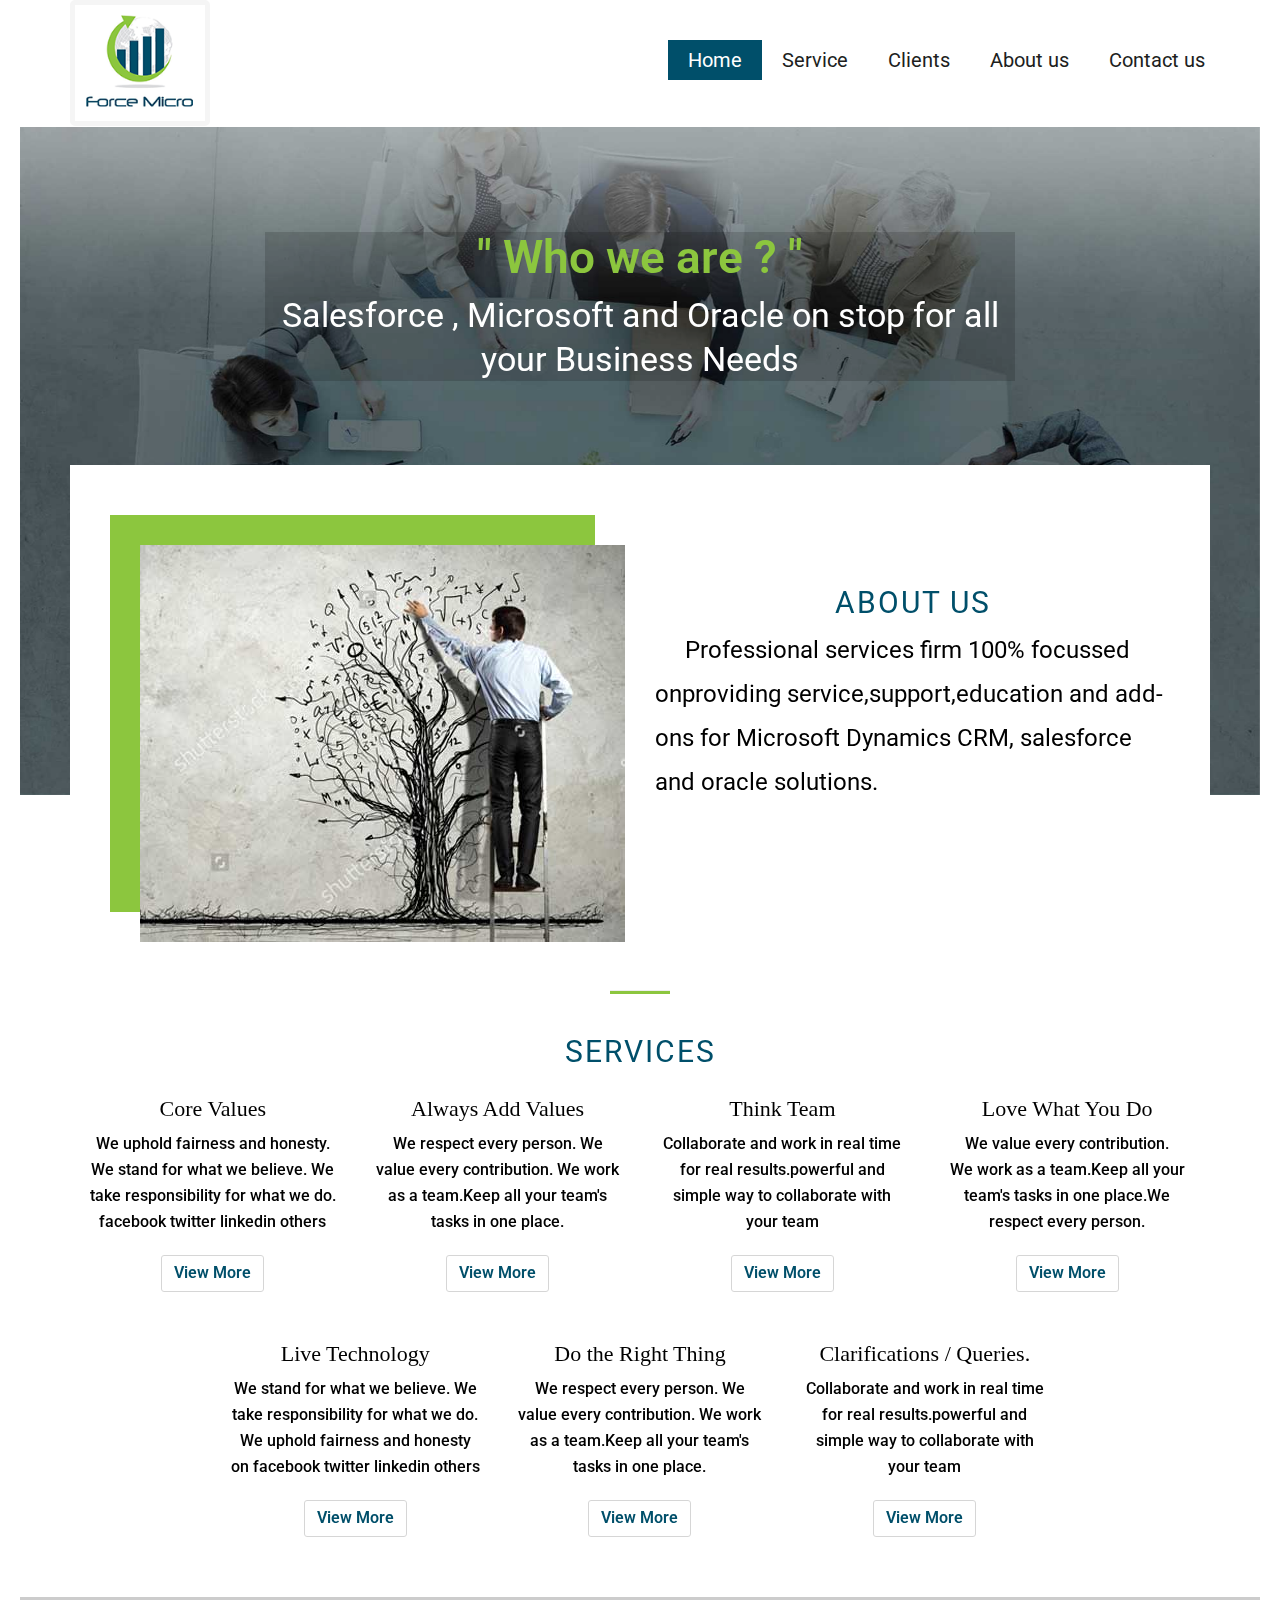
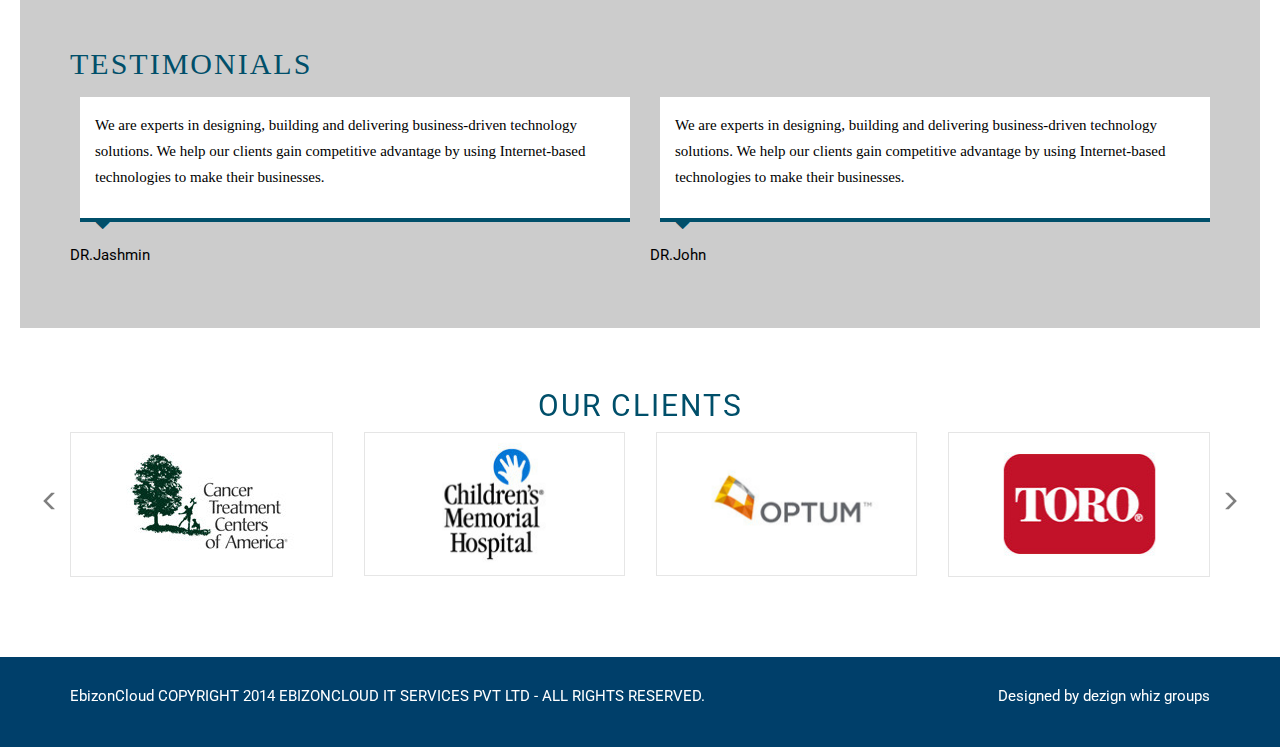
<file: index.html>
<!DOCTYPE html>
<html lang="en">

<head>
    <meta name="viewport" content="width=device-width, initial-scale=1">
<meta http-equiv="Content-Type" content="text/html; charset=utf-8" />
    <title>Force Micro </title>
    <!-- Bootstrap -->
    <link rel="stylesheet" type="text/css" href="css/bootstrap.min.css">
    <link rel="stylesheet" type="text/css" href="css/style.css">
    <!-- HTML5 shim and Respond.js for IE8 support of HTML5 elements and media queries -->
    <!-- WARNING: Respond.js doesn't work if you view the page via file:// -->
    <!--[if lt IE 9]>
      <script src="https://oss.maxcdn.com/html5shiv/3.7.3/html5shiv.min.js"></script>
      <script src="https://oss.maxcdn.com/respond/1.4.2/respond.min.js"></script>
    <![endif]-->
    <script src="js/jquery-3.1.0.min.js"></script>
    <script src="js/bootstrap.min.js"></script>
     <script>
  window.console = window.console || function(t) {};
</script>

    
    
    <script>
  if (document.location.search.match(/type=embed/gi)) {
    window.parent.postMessage("resize", "*");
  }
</script>
    <script>
        $(function(){

	$('#slide-submenu').on('click',function() {			        
        $(this).closest('.list-group').fadeOut('slide',function(){
        	$('.mini-submenu').fadeIn();	
        });
        
      });

	$('.mini-submenu').on('click',function(){		
        $(this).next('.list-group').toggle('slide');
        $('.mini-submenu').hide();
	})
})
    </script>
</head>
    

<body>
    <header class="header">
        <div class="col-sm-4 col-md-3 sidebar">
    
    
    
    
    
    <div class="mini-submenu" style="display: block;">
        <span class="icon-bar"></span>
        <span class="icon-bar"></span>
        <span class="icon-bar"></span>
    </div>
    <div class="list-group" style="display: none;">
        <span href="#" class="list-group-item active">
            Submenu
            <span class="pull-right" id="slide-submenu">
                <i class="fa fa-times"></i>
            </span>
        </span>
        <a href="#" class="list-group-item">
            <i class="fa fa-comment-o"></i> Lorem ipsum
        </a>
        <a href="#" class="list-group-item">
            <i class="fa fa-search"></i> Lorem ipsum
        </a>
        <a href="#" class="list-group-item">
            <i class="fa fa-user"></i> Lorem ipsum
        </a>
        <a href="#" class="list-group-item">
            <i class="fa fa-folder-open-o"></i> Lorem ipsum <span class="badge">14</span>
        </a>
        <a href="#" class="list-group-item">
            <i class="fa fa-bar-chart-o"></i> Lorem ipsumr <span class="badge">14</span>
        </a>
        <a href="#" class="list-group-item">
            <i class="fa fa-envelope"></i> Lorem ipsum
        </a>
    </div>        
</div>    
 
        <div class="container">
          <nav class="navbar navbar-default navbar-fixed-top navbar-shrink">
                 <div class="container">
        <!-- Brand and toggle get grouped for better mobile display -->
            <div class="navbar-header page-scroll">
                <button type="button" class="navbar-toggle" data-toggle="collapse" data-target="#bs-example-navbar-collapse-1">
                    <span class="sr-only">Toggle navigation</span>
                    <span class="icon-bar"></span>
                    <span class="icon-bar"></span>
                    <span class="icon-bar"></span>
                </button>
               <div class="logo"><img src="images/headerlogo_02.png" alt="logo" class="img-responsive"></div>
            </div>

            <!-- Collect the nav links, forms, and other content for toggling -->
            <div class="navbar-collapse collapse in" id="bs-example-navbar-collapse-1">
                <ul class="nav navbar-nav navbar-right headermenu">
                      <li class="hidden active">
                        <a href="#page-top"></a>
                    </li>
                      <li class="active"><a href="index.html">Home</a></li>
                                <li><a href="service.html">Service</a></li>
                                <li><a href="clients.html">Clients</a></li>
                                <li><a href="about-us.html">About us</a></li>
                                <li ><a href="contact-us.html">Contact us</a></li>
                </ul>
            </div>
            <!-- /.navbar-collapse -->
                          </div>
    </nav>
   </div>
        </header>
    <div class="sliderWrapper">
        <div class="bannerCaptionFull">
            <div class="bannerCaption">
                <h1>&quot; Who we are &#63; &quot;</h1>
                <p>Salesforce , Microsoft and Oracle on stop for all your Business Needs</p>
            </div>
        </div>
        <div id="home-slider" class="carousel slide" data-ride="carousel">
            <div class="carousel-inner" role="listbox">
                <div class="item active"> <img src="images/s1.jpg" alt="home-slider" class="img-responsive"> </div>
                <div class="item"> <img src="images/s2.jpg" alt="home-slider" class="img-responsive"> </div>
                <div class="item"> <img src="images/s3.jpg" alt="home-slider" class="img-responsive"> </div>
                <div class="item"> <img src="images/s4.jpg" alt="home-slider" class="img-responsive"> </div>
            </div>
        </div>
    </div>
    <div class="aboutWrapper">
        <div class="container">
            <div class="marTopMinus">
                <div class="row">
                    <div class="col-sm-6">
                        <div class="image"> <img src="images/about-content.jpg" class="img-responsive" alt=""> </div>
                    </div>
                    <div class="col-sm-6 about">
                        <h2><a href="about-us.html">ABOUT US</a></h2>
                        <p>&nbsp;&nbsp;&nbsp;&nbsp;&nbsp;Professional services firm 100% focussed onproviding service,support,education and add-ons for Microsoft Dynamics CRM, salesforce and oracle solutions.</p>
                    </div>
                </div>
            </div>
        </div>
    </div>
    <hr class="middleHr"> </body>
<div class="banner-servicecontent">
    <div class="container">
        <h2 class="text-center"><a href="service.html">SERVICES</a></h2>
        <div class="row">
            <div class="col-sm-3 text-center">
                <h3>Core Values</h3>
                              <p>We uphold fairness and honesty.
We stand for what we believe.
We take responsibility for what we do.
  facebook  twitter  linkedin  others</p>
                <button type="button" class="btn btn-default">View More</button>
            </div>
            <div class="col-sm-3 text-center">
                <h3>Always Add Values</h3>
                                <p>We respect every person.
We value every contribution.
We work as a team.Keep all your team's tasks in one place.</p>
                <button type="button" class="btn btn-default">View More</button>
            </div>
            <div class="col-sm-3 text-center">
                <h3>Think Team </h3>
                 <p> Collaborate and work in real time for real results.powerful and simple way to collaborate with your team</p>
                <button type="button" class="btn btn-default">View More</button>
            </div>
            <div class="col-sm-3 text-center">
                <h3>Love What You Do</h3>
                <p>We value every contribution.<br>
We work as a team.Keep all your team's tasks in one place.We respect every person.</p>
                <button type="button" class="btn btn-default">View More</button>
            </div>
            <div class="col-sm-3 text-center">
                <h3>Live Technology</h3>
                <p>We stand for what we believe.
We take responsibility for what we do.
  We uphold fairness and honesty on facebook  twitter  linkedin  others</p>
                <button type="button" class="btn btn-default">View More</button>
            </div>
            <div class="col-sm-3 text-center">
                <h3>Do the Right Thing</h3>
                       <p>We respect every person.
We value every contribution.
We work as a team.Keep all your team's tasks in one place.</p>
                <button type="button" class="btn btn-default">View More</button>
            </div>
            <div class="col-sm-3 text-center">
                <h3>Clarifications / Queries.</h3>
                  <p>Collaborate and work in real time for real results.powerful and simple way to collaborate with your team</p>
                <button type="button" class="btn btn-default">View More</button>
            </div>
        </div>
    </div>
</div>
<div class="bannartwo">
    <div class="bgGrey">
        <div class="container">
            <h2 class="service1">TESTIMONIALS</h2>
            <div class="pull-left">
                <div class="testiee1">We are experts in designing, building and delivering business-driven technology solutions. We help our clients gain competitive advantage by using Internet-based technologies to make their businesses.</div> DR.Jashmin</div>
            <div class="pull-right">
                <div class="testiee1">We are experts in designing, building and delivering business-driven technology solutions. We help our clients gain competitive advantage by using Internet-based technologies to make their businesses.</div> DR.John</div>
        </div>
    </div>
</div>
<div class="ourclient">
    <div class="container">
        <h2><a href="clients.html">OUR CLIENTS</a></h2>
        <div id="myCarousel" class="carousel slide">
            <!-- Carousel items -->
            <div class="carousel-inner">
                <div class="item active">
                    <div class="row">
                        <div class="col-sm-3"><img src="images/log1_20.png" class="img-responsive"></div>
                        <div class="col-sm-3"><img src="images/log6_23.png" class="img-responsive"></div>
                        <div class="col-sm-3"><img src="images/log5_20.png" class="img-responsive"></div>
                        <div class="col-sm-3"><img src="images/log4_20.png" class="img-responsive"></div>
                    </div>
                    <!--/row-->
                </div>
                <!--/item-->
                <div class="item">
                    <div class="row">
                        <div class="col-sm-3"><img src="images/log1_20.png" class="img-responsive"></div>
                        <div class="col-sm-3"><img src="images/log6_23.png" class="img-responsive"></div>
                        <div class="col-sm-3"><img src="images/log5_20.png" class="img-responsive"></div>
                        <div class="col-sm-3"><img src="images/log4_20.png" class="img-responsive"></div>
                    </div>
                    <!--/row-->
                </div>
            </div>
            <!--/carousel-inner--><a class="left carousel-control" href="#myCarousel" data-slide="prev"><span class="glyphicon glyphicon-menu-left" aria-hidden="true"></span></a> <a class="right carousel-control" href="#myCarousel" data-slide="next"><span class="glyphicon glyphicon-menu-right" aria-hidden="true"></span></a> </div>
    </div>
</div>
<footer>
    <div class="container">
        <div class="pull-left">
            <p class="copyright">EbizonCloud COPYRIGHT 2014 EBIZONCLOUD IT SERVICES PVT LTD - ALL RIGHTS RESERVED.</p>
        </div>
        <div class="pull-right">
            <p class="tagline">Designed by dezign whiz groups</p>
        </div>
    </div>
</footer>

</html>
</file>
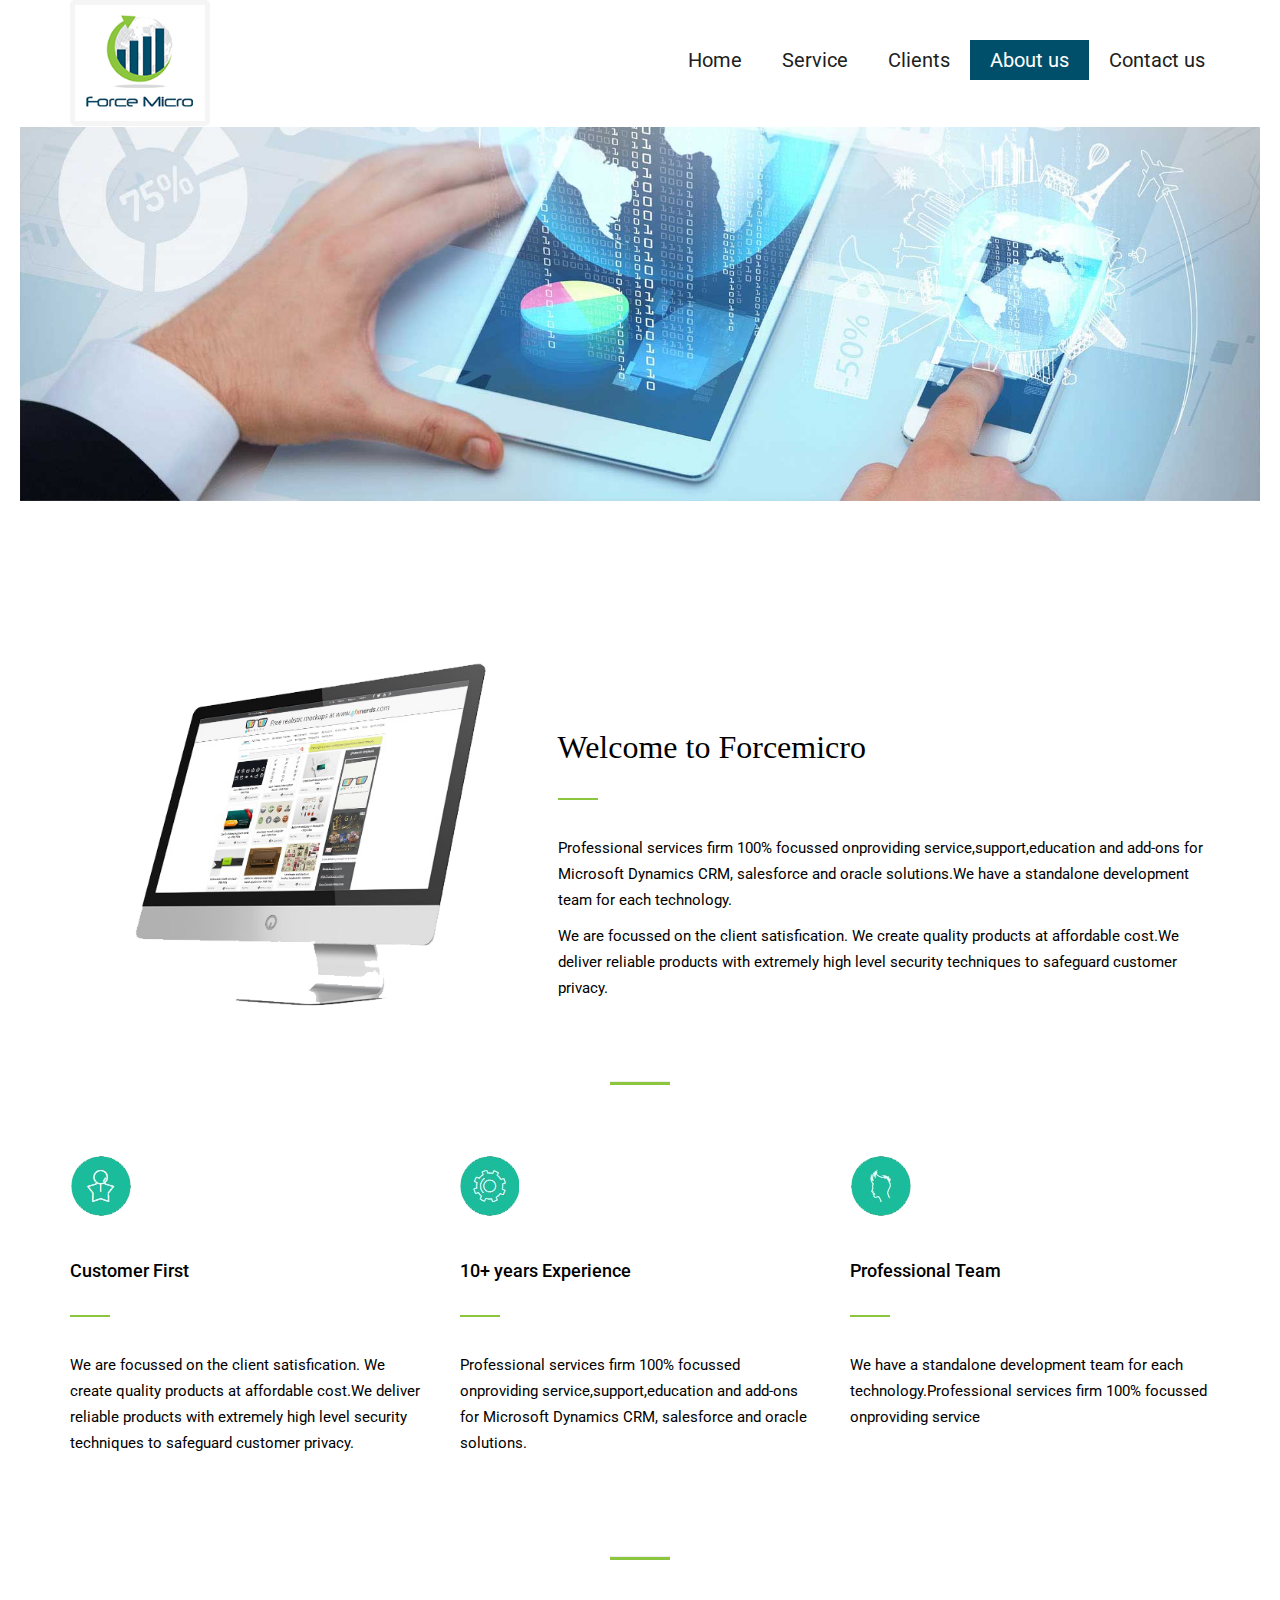
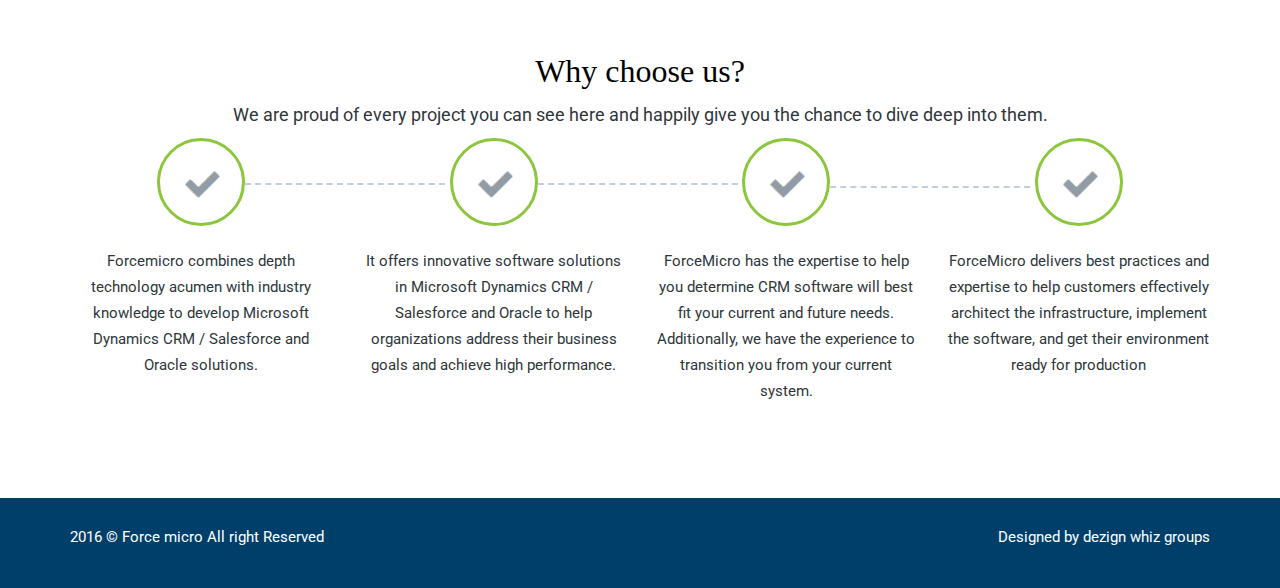
<file: about-us.html>
<!DOCTYPE html>
<html lang="en">

<head>
    <meta charset="utf-8">
    <meta http-equiv="X-UA-Compatible" content="IE=edge">
    <meta name="viewport" content="width=device-width, initial-scale=1">
    <title>Force Micro</title>
    <!-- Bootstrap -->
    <link rel="stylesheet" type="text/css" href="css/bootstrap.min.css">
    <link rel="stylesheet" type="text/css" href="css/style.css">
    <!-- HTML5 shim and Respond.js for IE8 support of HTML5 elements and media queries -->
    <!-- WARNING: Respond.js doesn't work if you view the page via file:// -->
    <!--[if lt IE 9]>
      <script src="https://oss.maxcdn.com/html5shiv/3.7.3/html5shiv.min.js"></script>
      <script src="https://oss.maxcdn.com/respond/1.4.2/respond.min.js"></script>
    <![endif]-->
    <script src="js/jquery-3.1.0.min.js"></script>
    <script src="js/bootstrap.min.js"></script>
</head>

<body>
      <header class="header">
        
        <div class="container">
          <nav class="navbar navbar-default navbar-fixed-top navbar-shrink">
                 <div class="container">
        <!-- Brand and toggle get grouped for better mobile display -->
            <div class="navbar-header page-scroll">
                <button type="button" class="navbar-toggle" data-toggle="collapse" data-target="#bs-example-navbar-collapse-1">
                    <span class="sr-only">Toggle navigation</span>
                    <span class="icon-bar"></span>
                    <span class="icon-bar"></span>
                    <span class="icon-bar"></span>
                </button>
               <div class="logo"><img src="images/headerlogo_02.png" alt="logo" class="img-responsive"></div>
            </div>

            <!-- Collect the nav links, forms, and other content for toggling -->
            <div class="navbar-collapse collapse in" id="bs-example-navbar-collapse-1">
                <ul class="nav navbar-nav navbar-right headermenu">
                      <li class="hidden active">
                        <a href="#page-top"></a>
                    </li>
                      <li><a href="index.html">Home</a></li>
                                <li><a href="service.html">Service</a></li>
                                <li><a href="clients.html">Clients</a></li>
                                <li class="active"><a href="about-us.html">About us</a></li>
                                <li><a href="contact-us.html">Contact us</a></li>
                </ul>
            </div>
            <!-- /.navbar-collapse -->
                          </div>
    </nav>
   </div>
        </header>
    <div class="sliderWrapper innerPage"> <img src="images/about-us.jpg" class="img-responsive" alt=""> </div>
    <section id="about-us" class="no-bottom-padding">
        <div class="container">
            <div class="row">
                <div class="col-md-5 text-center"> <img class="img-responsive" src="images/microforce-desktop.png" alt=""> </div>
                <div class="col-md-7">
                    <h3 class="bottom-line">Welcome to Forcemicro</h3>
                  <p>Professional services firm 100% focussed onproviding service,support,education and add-ons for Microsoft Dynamics CRM, salesforce and oracle solutions.We have a standalone development team for each technology.</p>
                    <p>We are focussed on the client satisfication. We create quality products at affordable cost.We deliver reliable products with extremely high level security techniques to safeguard customer privacy.</p>
                </div>
            </div>
            <hr class="hr-lg">
            <div class="row">
                <div class="col-md-4 bottom-margin">
                    <div class="feature-box hv-wrapper">
                        <div class="feature-inner-wrapper">
                            <div class="icon-wrapper">
                                <a href=""><img class="img-responsive" src="images/icons/microforce-icon1.png"></a>
                            </div>
                            <div class="feature-title bottom-line">
                                <h5>Customer First</h5> </div>
                        </div>
                      <p class="feature-description">We are focussed on the client satisfication. We create quality products at affordable cost.We deliver reliable products with extremely high level security techniques to safeguard customer privacy. </p>
                    </div>
                </div>
                <div class="col-md-4 bottom-margin">
                    <div class="feature-box hv-wrapper">
                        <div class="feature-inner-wrapper">
                            <div class="icon-wrapper">
                                <a href=""><img class="img-responsive" src="images/icons/microforce-icon2.png"></a>
                            </div>
                            <div class="feature-title bottom-line">
                                <h5>10+ years Experience</h5> </div>
                        </div>
                      <p class="feature-description">Professional services firm 100% focussed onproviding service,support,education and add-ons for Microsoft Dynamics CRM, salesforce and oracle solutions. </p>
                    </div>
                </div>
                <div class="col-md-4 bottom-margin">
                    <div class="feature-box hv-wrapper">
                        <div class="feature-inner-wrapper">
                            <div class="icon-wrapper">
                                <a href=""><img class="img-responsive" src="images/icons/microforce-icon3.png"></a>
                            </div>
                            <div class="feature-title bottom-line">
                                <h5>Professional Team</h5> </div>
                        </div>
                        <p class="feature-description">We have a standalone development team for each technology.Professional services firm 100% focussed onproviding service </p>
                    </div>
                </div>
            </div>
            <hr class="hr-lg"> </div>
    </section>
    <section class="choose-us">
        <div class="container">
            <h3>Why choose us?</h3>
    <p class="sub-heading">We are proud of every project you can see here and happily give you the chance to dive deep into them.</p>
            <div class="row">
                <div class="col-md-3 col-xs-12">
                    <div class="circle"> <img class="tick-icon img-responsive" src="images/icons/microforce-tickicon.png"> </div>
                                   <p>  Forcemicro combines depth technology acumen with industry knowledge to develop Microsoft Dynamics CRM  / Salesforce and Oracle solutions.

</p>
                    <div class="line"></div>
                </div>
                <div class="col-md-3 col-xs-12">
                    <div class="circle"> <img class="tick-icon img-responsive" src="images/icons/microforce-tickicon.png"> </div>
               <p>It offers innovative software solutions in Microsoft Dynamics CRM  / Salesforce and Oracle to help
organizations address their business goals and achieve high performance.</p>
                    <div class="line1"></div>
                </div>
                <div class="col-md-3 col-xs-12">
                    <div class="circle"> <img class="tick-icon img-responsive" src="images/icons/microforce-tickicon.png"> </div>
                  <p> ForceMicro has the expertise to help you determine CRM software will best fit your current and future needs. Additionally, we have the experience to transition you from your current system.</p>
                    <div class="line2"></div>
                </div>
                <div class="col-md-3 col-xs-12">
                    <div class="circle"><img class="tick-icon img-responsive" src="images/icons/microforce-tickicon.png"> </div>
                    <p>ForceMicro delivers best practices and expertise to help customers effectively architect the infrastructure, implement the software, and get their environment ready for production</p>
                </div>
            </div></div>
    </section>
    <footer>
        <div class="container">
            <div class="pull-left">
                <p class="copyright">2016 &copy; Force micro All right Reserved</p>
            </div>
            <div class="pull-right">
                <p class="tagline">Designed by dezign whiz groups</p>
            </div>
        </div>
    </footer>
    <script>
        $(function() {
    $('a.page-scroll').bind('click', function(event) {
        var $anchor = $(this);
        $('html, body').stop().animate({
            scrollTop: $($anchor.attr('href')).offset().top
        }, 1500, 'easeInOutExpo');
        event.preventDefault();
    });
});

// Highlight the top nav as scrolling occurs
$('body').scrollspy({
    target: '.navbar-fixed-top'
})

// Closes the Responsive Menu on Menu Item Click
$('.navbar-collapse ul li a').click(function() {
     $(".navbar-collapse").collapse('hide');
});
    </script>
</body>

</html>
</file>
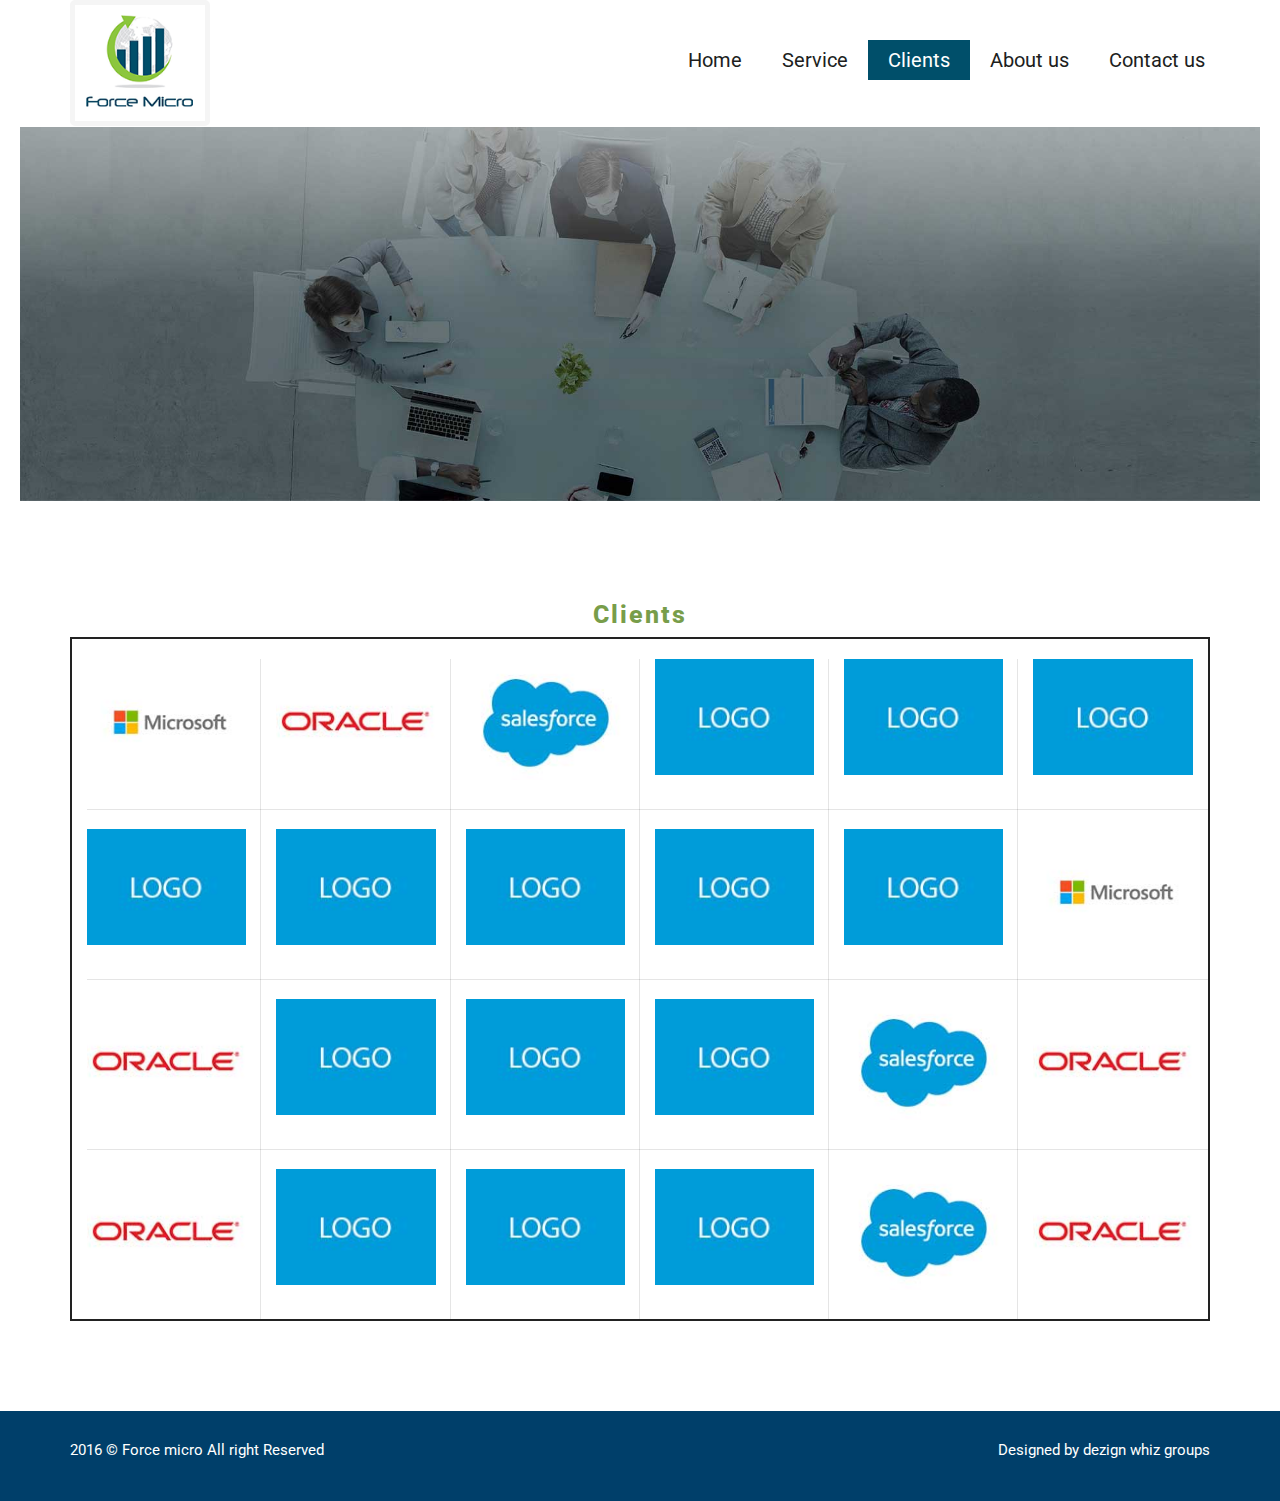
<file: clients.html>
<!DOCTYPE html>
<html lang="en">

<head>
    <meta charset="utf-8">
    <meta http-equiv="X-UA-Compatible" content="IE=edge">
    <meta name="viewport" content="width=device-width, initial-scale=1">
    <title>Force Micro</title>
    <!-- Bootstrap -->
    <link rel="stylesheet" type="text/css" href="css/bootstrap.min.css">
    <link rel="stylesheet" type="text/css" href="css/style.css">
    <!-- HTML5 shim and Respond.js for IE8 support of HTML5 elements and media queries -->
    <!-- WARNING: Respond.js doesn't work if you view the page via file:// -->
    <!--[if lt IE 9]>
      <script src="https://oss.maxcdn.com/html5shiv/3.7.3/html5shiv.min.js"></script>
      <script src="https://oss.maxcdn.com/respond/1.4.2/respond.min.js"></script>
    <![endif]-->
    <script src="js/jquery-3.1.0.min.js"></script>
    <script src="js/bootstrap.min.js"></script>
</head>

<body>
   <header class="header">
        
        <div class="container">
          <nav class="navbar navbar-default navbar-fixed-top navbar-shrink">
                 <div class="container">
        <!-- Brand and toggle get grouped for better mobile display -->
            <div class="navbar-header page-scroll">
                <button type="button" class="navbar-toggle" data-toggle="collapse" data-target="#bs-example-navbar-collapse-1">
                    <span class="sr-only">Toggle navigation</span>
                    <span class="icon-bar"></span>
                    <span class="icon-bar"></span>
                    <span class="icon-bar"></span>
                </button>
               <div class="logo"><img src="images/headerlogo_02.png" alt="logo" class="img-responsive"></div>
            </div>

            <!-- Collect the nav links, forms, and other content for toggling -->
            <div class="navbar-collapse collapse in" id="bs-example-navbar-collapse-1">
                <ul class="nav navbar-nav navbar-right headermenu">
                      <li class="hidden active">
                        <a href="#page-top"></a>
                    </li>
                      <li><a href="index.html">Home</a></li>
                                <li><a href="service.html">Service</a></li>
                                <li class="active"><a href="clients.html">Clients</a></li>
                                <li><a href="about-us.html">About us</a></li>
                                <li><a href="contact-us.html">Contact us</a></li>
                </ul>
            </div>
            <!-- /.navbar-collapse -->
                          </div>
    </nav>
   </div>
        </header>
    <div class="sliderWrapper innerPage"> <img src="images/clients.jpg" class="img-responsive" alt=""> </div>
    <section>
        <div class="container">
            <div class="row">
                <div class="col-md-12">
                    <div class="section-title-wrapper clearfix">
                        <h2>Clients</h2></div>
                    <ul class="client-grid client-grid-6">
                        <li><img src="images/client/microsoft.jpg" class="img-responsive" width="200" height="150"></li>
                        <li><img src="images/client/oracle.jpg" class="img-responsive" width="200" height="150"></li>
                        <li><img src="images/client/salesForce.jpg" class="img-responsive" width="200" height="150"></li>
                        <li><img src="images/client/logo.jpg" class="img-responsive" width="200" height="150"></li>
                        <li><img src="images/client/logo.jpg" class="img-responsive" width="200" height="150"></li>
                        <li><img src="images/client/logo.jpg" class="img-responsive" width="200" height="150"></li>
                        <li><img src="images/client/logo.jpg" class="img-responsive" width="200" height="150"></li>
                        <li><img src="images/client/logo.jpg" class="img-responsive" width="200" height="150"></li>
                        <li><img src="images/client/logo.jpg" class="img-responsive" width="200" height="150"></li>
                        <li><img src="images/client/logo.jpg" class="img-responsive" width="200" height="150"></li>
                        <li><img src="images/client/logo.jpg" class="img-responsive" width="200" height="150"></li>
                        <li><img src="images/client/microsoft.jpg" class="img-responsive" width="200" height="150"></li>
                        <li><img src="images/client/oracle.jpg" class="img-responsive" width="200" height="150"></li>
                        <li><img src="images/client/logo.jpg" class="img-responsive" width="200" height="150"></li>
                        <li><img src="images/client/logo.jpg" class="img-responsive" width="200" height="150"></li>
                        <li><img src="images/client/logo.jpg" class="img-responsive" width="200" height="150"></li>
                        <li><img src="images/client/salesForce.jpg" class="img-responsive" width="200" height="150"></li>
                        <li><img src="images/client/oracle.jpg" class="img-responsive" width="200" height="150"></li>
                        <li><img src="images/client/oracle.jpg" class="img-responsive" width="200" height="150"></li>
                        <li><img src="images/client/logo.jpg" class="img-responsive" width="200" height="150"></li>
                        <li><img src="images/client/logo.jpg" class="img-responsive" width="200" height="150"></li>
                        <li><img src="images/client/logo.jpg" class="img-responsive" width="200" height="150"></li>
                        <li><img src="images/client/salesForce.jpg" class="img-responsive" width="200" height="150"></li>
                        <li><img src="images/client/oracle.jpg" class="img-responsive" width="200" height="150"></li>
                    </ul>
                </div>
            </div>
        </div>
    </section>

    <footer>
        <div class="container">
            <div class="pull-left">
                <p class="copyright">2016 &copy; Force micro All right Reserved</p>
            </div>
            <div class="pull-right">
                <p class="tagline">Designed by dezign whiz groups</p>
            </div>
        </div>
    </footer>
    
</body>

</html>
</file>
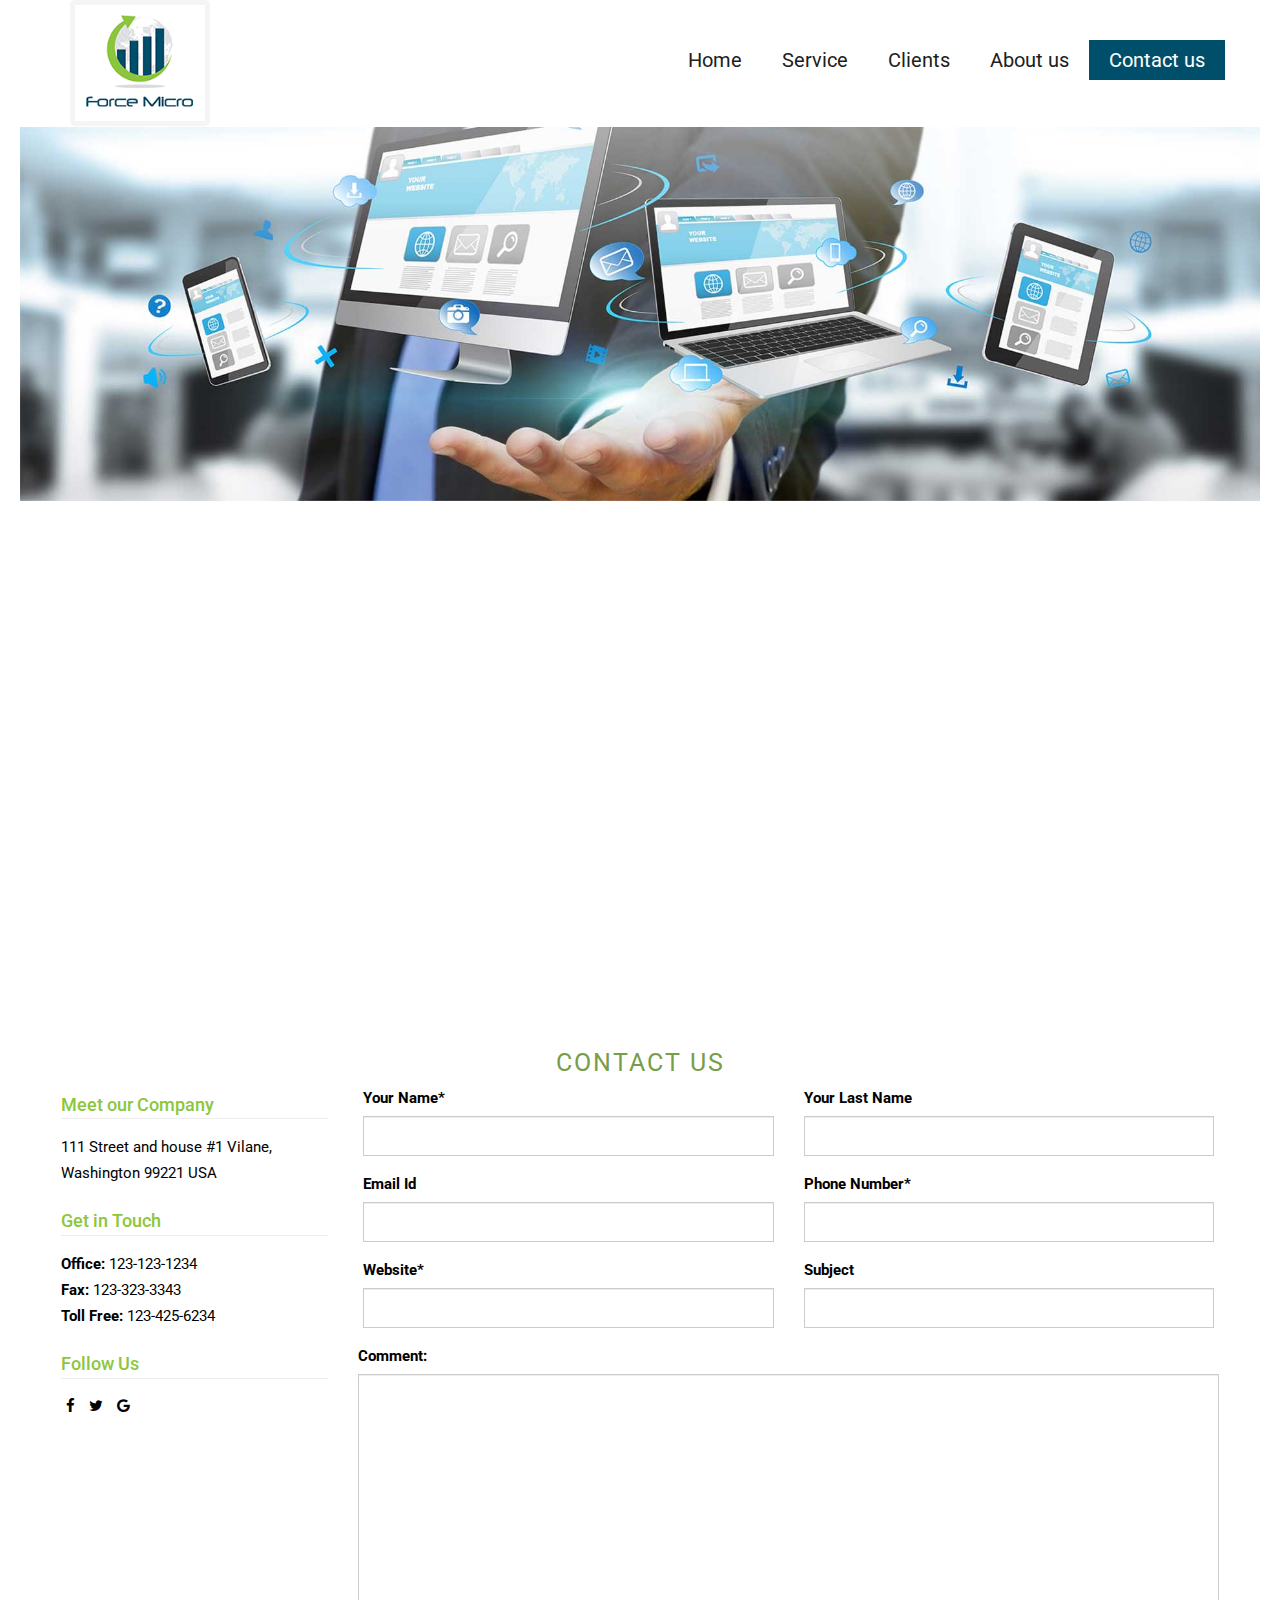
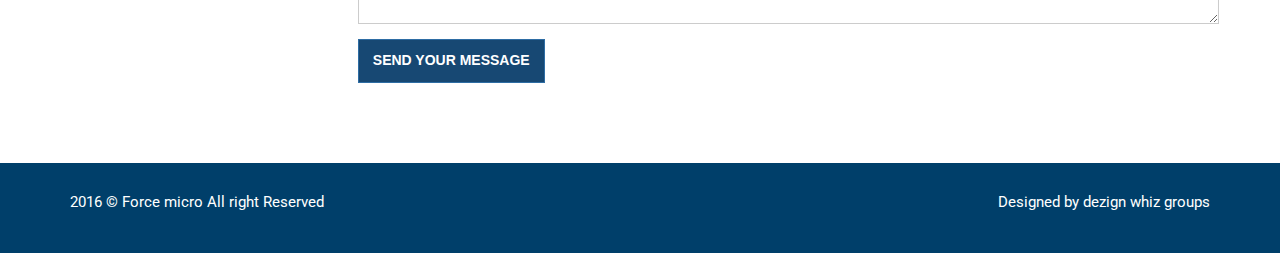
<file: contact-us.html>
<!DOCTYPE html>
<html lang="en">

<head>
    <meta charset="utf-8">
    <meta http-equiv="X-UA-Compatible" content="IE=edge">
    <meta name="viewport" content="width=device-width, initial-scale=1">
    <title>Force Micro </title>
    <!-- Bootstrap -->
    <link rel="stylesheet" type="text/css" href="css/bootstrap.min.css">
       <link rel="stylesheet" href="http://cdnjs.cloudflare.com/ajax/libs/font-awesome/4.6.3/css/font-awesome.min.css">
    <link rel="stylesheet" type="text/css" href="css/style.css">
    <!-- HTML5 shim and Respond.js for IE8 support of HTML5 elements and media queries -->
    <!-- WARNING: Respond.js doesn't work if you view the page via file:// -->
    <!--[if lt IE 9]>
      <script src="https://oss.maxcdn.com/html5shiv/3.7.3/html5shiv.min.js"></script>
      <script src="https://oss.maxcdn.com/respond/1.4.2/respond.min.js"></script>
    <![endif]-->
    <script src="js/jquery-3.1.0.min.js"></script>
    <script src="js/bootstrap.min.js"></script>
</head>

<body>
     <header class="header">
        
        <div class="container">
          <nav class="navbar navbar-default navbar-fixed-top navbar-shrink">
                 <div class="container">
        <!-- Brand and toggle get grouped for better mobile display -->
            <div class="navbar-header page-scroll">
                <button type="button" class="navbar-toggle" data-toggle="collapse" data-target="#bs-example-navbar-collapse-1">
                    <span class="sr-only">Toggle navigation</span>
                    <span class="icon-bar"></span>
                    <span class="icon-bar"></span>
                    <span class="icon-bar"></span>
                </button>
               <div class="logo"><img src="images/headerlogo_02.png" alt="logo" class="img-responsive"></div>
            </div>

            <!-- Collect the nav links, forms, and other content for toggling -->
            <div class="navbar-collapse collapse in" id="bs-example-navbar-collapse-1">
                <ul class="nav navbar-nav navbar-right headermenu">
                      <li class="hidden active">
                        <a href="#page-top"></a>
                    </li>
                      <li><a href="index.html">Home</a></li>
                                <li><a href="service.html">Service</a></li>
                                <li><a href="clients.html">Clients</a></li>
                                <li><a href="about-us.html">About us</a></li>
                                <li class="active"><a href="contact-us.html">Contact us</a></li>
                </ul>
            </div>
            <!-- /.navbar-collapse -->
                          </div>
    </nav>
   </div>
        </header>
    <div class="sliderWrapper innerPage"> <img src="images/contact-us.jpg" class="img-responsive" alt=""> </div>
    <div class="contactus">
        <div class="container">
            <div class="contentsection module">
                <div class="row">
                    <div class="map-wrapper module">
                        <iframe src="https://www.google.com/maps/embed?pb=!1m18!1m12!1m3!1d3916.249884023328!2d76.96844511435293!3d11.019868992156606!2m3!1f0!2f0!3f0!3m2!1i1024!2i768!4f13.1!3m3!1m2!1s0x3ba8585666902281%3A0xf73516a59e7ae614!2sAim+Window+Soft+Solutions!5e0!3m2!1sen!2sin!4v1474286372665" width="1080" height="400" frameborder="0" style="border:0" allowfullscreen></iframe>
                    </div>
                    <div class="content-wrapper">
                        <h2>CONTACT US</h2>
                        <div class="row">
                            <div class="col-sm-3">
                                <div class="contact-info">
                                    <h4>Meet our Company</h4>
                                    <p>111 Street and house #1 Vilane, Washington 99221 USA</p>
                                </div>
                                <div class="contact-info">
                                    <h4>Get in Touch</h4>
                                    <p><strong>Office: </strong>123-123-1234
                                        <br> <strong>Fax: </strong>123-323-3343
                                        <br> <strong>Toll Free: </strong>123-425-6234
                                        <br> </p>
                                </div>
                                <div class="contact-info">
                                    <h4>Follow Us</h4>
                                    <div class="socialicons">
                                        <a href="#"> <i class="fa fa-facebook"></i> </a> <a href="#"><i class="fa fa-twitter"></i></a> <a href="#"><i class="fa fa-google"></i></a> </div>
                                    <!-- Social Icons /-->
                                </div>
                            </div>
                               <div class="col-sm-9">
        <div class="contact-form">
         <form action="mail.php" method="POST">
          <div class="row">
           <div class="form-group col-sm-6">
            <label for="usr"> Your Name*</label>
            <input type="text" class="form-control" id="usr" name="name"> </div>
           <div class="form-group col-sm-6">
            <label for="pwd">Your Last Name</label>
            <input type="text" class="form-control" id="pwd" name="lname"> </div>
          </div>
          <div class="row">
           <div class="form-group col-sm-6">
            <label for="usr"> Email Id</label>
            <input type="text" class="form-control" id="usr" name="email"> </div>
           <div class="form-group col-sm-6">
            <label for="pwd">Phone Number*</label>
            <input type="text" class="form-control" id="pwd" name="phoneno"> </div>
          </div>
          <div class="row">
           <div class="form-group col-sm-6">
            <label for="usr"> Website*</label>
            <input type="text" class="form-control" id="usr" name="url"> </div>
           <div class="form-group col-sm-6">
            <label for="pwd">Subject</label>
            <input type="text" class="form-control" id="pwd" name="subject"> </div>
          </div>
          <div class="form-group">
           <label for="comment">Comment:</label>
           <textarea class="form-control" rows="10" id="comment" name="comment"></textarea>
          </div>
          <input type="submit" onclick="alertFunction()" class="btn btn-primary btn-lg" value="SEND YOUR MESSAGE"> </form>
         <script type="text/javascript">
          function alertFunction() {
           alert("Your Message has been sent");
          }
         </script>
        </div>
       </div>
                            <!-- Right Column Ends /-->
                            <div class="clearfix"></div>
                        </div>
                        <!-- Contact Content Area /-->
                    </div>
                </div>
                <!-- Row /-->
            </div>
        </div>
    </div>
    <footer>
        <div class="container">
            <div class="pull-left">
                <p class="copyright">2016 &copy; Force micro All right Reserved</p>
            </div>
            <div class="pull-right">
                <p class="tagline">Designed by dezign whiz groups</p>
            </div>
        </div>
    </footer>
    <script>
        $(document).ready(function() {
    $("div.bhoechie-tab-menu>div.list-group>a").click(function(e) {
        e.preventDefault();
        $(this).siblings('a.active').removeClass("active");
        $(this).addClass("active");
        var index = $(this).index();
        $("div.bhoechie-tab>div.bhoechie-tab-content").removeClass("active");
        $("div.bhoechie-tab>div.bhoechie-tab-content").eq(index).addClass("active");
    });
});
    </script>
</body>

</html>
</file>
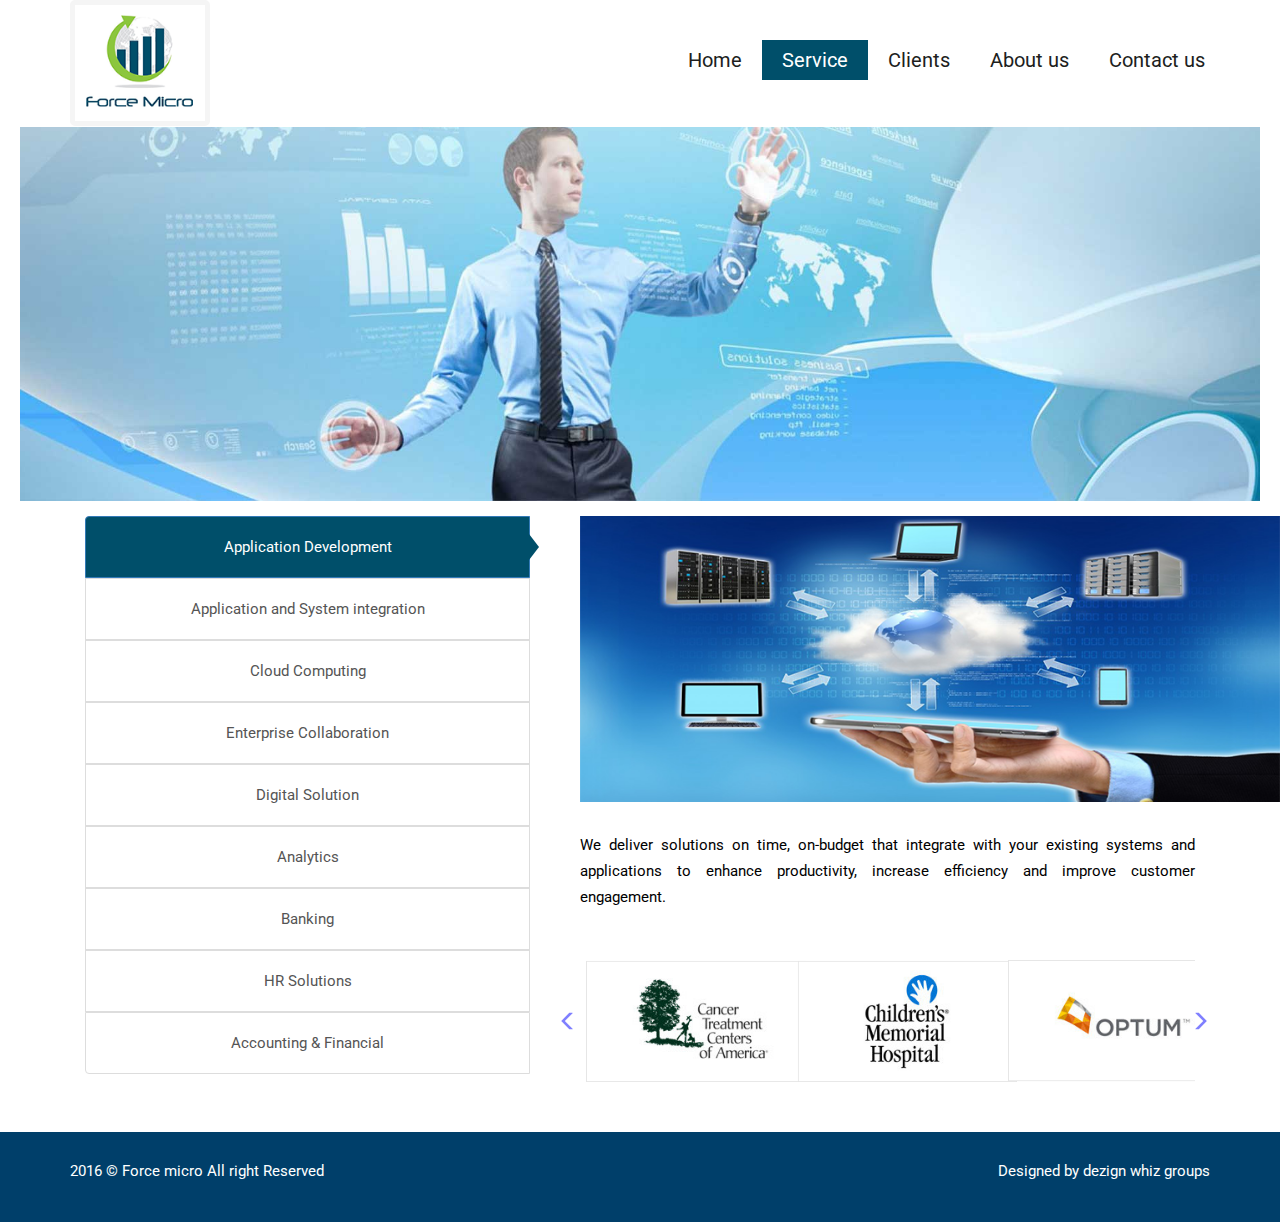
<file: service.html>
<!DOCTYPE html>
<html lang="en">

<head>
    <meta charset="utf-8">
    <meta http-equiv="X-UA-Compatible" content="IE=edge">
    <meta name="viewport" content="width=device-width, initial-scale=1">
    <title>Force Micro </title>
    <!-- Bootstrap -->
    <link rel="stylesheet" type="text/css" href="css/bootstrap.min.css">
    <link rel="stylesheet" type="text/css" href="css/style.css">
    <!-- HTML5 shim and Respond.js for IE8 support of HTML5 elements and media queries -->
    <!-- WARNING: Respond.js doesn't work if you view the page via file:// -->
    <!--[if lt IE 9]>
      <script src="https://oss.maxcdn.com/html5shiv/3.7.3/html5shiv.min.js"></script>
      <script src="https://oss.maxcdn.com/respond/1.4.2/respond.min.js"></script>
    <![endif]-->
    <script src="js/jquery-3.1.0.min.js"></script>
    <script src="js/bootstrap.min.js"></script>
</head>

<body>
    <header class="header">
        
        <div class="container">
          <nav class="navbar navbar-default navbar-fixed-top navbar-shrink">
                 <div class="container">
        <!-- Brand and toggle get grouped for better mobile display -->
            <div class="navbar-header page-scroll">
                <button type="button" class="navbar-toggle" data-toggle="collapse" data-target="#bs-example-navbar-collapse-1">
                    <span class="sr-only">Toggle navigation</span>
                    <span class="icon-bar"></span>
                    <span class="icon-bar"></span>
                    <span class="icon-bar"></span>
                </button>
               <div class="logo"><img src="images/headerlogo_02.png" alt="logo" class="img-responsive"></div>
            </div>

            <!-- Collect the nav links, forms, and other content for toggling -->
            <div class="navbar-collapse collapse in" id="bs-example-navbar-collapse-1">
                <ul class="nav navbar-nav navbar-right headermenu">
                      <li class="hidden active">
                        <a href="#page-top"></a>
                    </li>
                      <li><a href="index.html">Home</a></li>
                                <li class="active"><a href="service.html">Service</a></li>
                                <li><a href="clients.html">Clients</a></li>
                                <li><a href="about-us.html">About us</a></li>
                                <li><a href="contact-us.html">Contact us</a></li>
                </ul>
            </div>
            <!-- /.navbar-collapse -->
                          </div>
    </nav>
   </div>
        </header>
	<div class="sliderWrapper innerPage"> <img src="images/service.jpg" class="img-responsive" alt=""> </div>
	 <div class="servicewrapper">
         <div class="container">
	<div class="row">
        <div class=" col-lg-12 bhoechie-tab">
            <div class="col-xs-5 bhoechie-tab-menu">
              <div class="list-group">
                <a href="#" class="list-group-item active text-center">
                 Application Development
                </a>
                <a href="#" class="list-group-item text-center">
                  Application and System integration
                </a>
                <a href="#" class="list-group-item text-center">
                Cloud Computing
                </a>
                <a href="#" class="list-group-item text-center">
               Enterprise Collaboration
                </a>
                <a href="#" class="list-group-item text-center">
                 Digital Solution
                </a>
                  <a href="#" class="list-group-item text-center">
                  Analytics
                </a>
                <a href="#" class="list-group-item text-center">
                 Banking
                </a>
                <a href="#" class="list-group-item text-center">
                  HR Solutions
                </a>
                   <a href="#" class="list-group-item text-center">
                 Accounting & Financial
                </a>
              </div>
            </div>
            <div class="col-xs-7 bhoechie-tab">
                <!-- flight section -->
                <div class="bhoechie-tab-content active">
                   
                        <img  class="tabimg" src="images/service1.png" style="width:700px;">
                    <p class="tabcontent">
						We deliver solutions on time, on-budget that integrate with your existing 
                        systems and applications to enhance productivity, increase efficiency and improve customer engagement.</p>
                    		<div class="sevicecontent">
        <div id="myCarousel" class="carousel slide">
            <!-- Carousel items -->
            <div class="carousel-inner">
                <div class="item active">
                    <div class="row">
                        <div class="col-sm-4"><img class="tabpic" src="images/log1_20.png"></div>
                          
                        <div class="col-sm-4"><img class="tabpic" src="images/log6_23.png"></div>
                         <div class="col-sm-4"><img class="tabpic" src="images/log3_24.png"></div>
                     
                    </div>
                    <!--/row-->
                </div>
                <!--/item-->
                <div class="item">
                    <div class="row">
                      <div class="col-sm-4"><img class="tabpic" src="images/log4_20.png"></div>
                        <div class="col-sm-4"><img class="tabpic" src="images/log1_20.png"></div>
                        <div class="col-sm-4"><img class="tabpic" src="images/log3_24.png"></div>
               
                    </div>
                    <!--/row-->
                </div>
            </div>
            <!--/carousel-inner--><a class="left carousel-control" href="#myCarousel" data-slide="prev"><span class="glyphicon glyphicon-menu-left" aria-hidden="true"></span></a> <a class="right carousel-control" href="#myCarousel" data-slide="next"><span class="glyphicon glyphicon-menu-right" aria-hidden="true"></span></a> </div>
    </div>
                     </div>
                <!-- train section -->
                <div class="bhoechie-tab-content">
                    <img  class="tabimg" src="images/service8.png">
                    <p class="tabcontent">
						We help customer to integrate their CRM and Oracle, Salesforce systems and also help them to create deeper connectivity and integrate SaaS or cloud applications and services. Seamless connectivity makes information easily accessible, thereby helping provide better customer insight.
                    </p>
                    		<div class="sevicecontent">
        <div id="myCarousel" class="carousel slide">
            <!-- Carousel items -->
            <div class="carousel-inner">
                <div class="item active">
                    <div class="row">
                        <div class="col-sm-4"><img class="tabpic" src="images/log1_20.png"></div>
                          
                        <div class="col-sm-4"><img class="tabpic" src="images/log6_23.png"></div>
                         <div class="col-sm-4"><img class="tabpic" src="images/log3_24.png"></div>
                     
                    </div>
                    <!--/row-->
                </div>
                <!--/item-->
                <div class="item">
                    <div class="row">
                      <div class="col-sm-4"><img class="tabpic" src="images/log4_20.png"></div>
                        <div class="col-sm-4"><img class="tabpic" src="images/log1_20.png"></div>
                        <div class="col-sm-4"><img class="tabpic" src="images/log3_24.png"></div>
               
                    </div>
                    <!--/row-->
                </div>
            </div>
            <!--/carousel-inner--><a class="left carousel-control" href="#myCarousel" data-slide="prev"><span class="glyphicon glyphicon-menu-left" aria-hidden="true"></span></a> <a class="right carousel-control" href="#myCarousel" data-slide="next"><span class="glyphicon glyphicon-menu-right" aria-hidden="true"></span></a> </div>
    </div>
                </div>
    <!-- hotel search -->
                <div class="bhoechie-tab-content">
                    <img  class="tabimg" src="images/service3.png"><p class="tabcontent">Our expertise in application and systems integration, enterprise mobility and 
                    business analytics to help you get the most from your existing technology while maximizing the benefits of migrating to the cloud.</p>
                    		<div class="sevicecontent">
        <div id="myCarousel" class="carousel slide">
            <!-- Carousel items -->
            <div class="carousel-inner">
                <div class="item active">
                    <div class="row">
                        <div class="col-sm-4"><img class="tabpic" src="images/log1_20.png"></div>
                          
                        <div class="col-sm-4"><img class="tabpic" src="images/log6_23.png"></div>
                         <div class="col-sm-4"><img class="tabpic"  src="images/log3_24.png"></div>
                     
                    </div>
                    <!--/row-->
                </div>
                <!--/item-->
                <div class="item">
                    <div class="row">
                      <div class="col-sm-4"><img class="tabpic" src="images/log4_20.png"></div>
                        <div class="col-sm-4"><img class="tabpic" src="images/log1_20.png"></div>
                        <div class="col-sm-4"><img class="tabpic" src="images/log3_24.png"></div>
               
                    </div>
                    <!--/row-->
                </div>
            </div>
            <!--/carousel-inner--><a class="left carousel-control" href="#myCarousel" data-slide="prev"><span class="glyphicon glyphicon-menu-left" aria-hidden="true"></span></a> <a class="right carousel-control" href="#myCarousel" data-slide="next"><span class="glyphicon glyphicon-menu-right" aria-hidden="true"></span></a> </div>
    </div>
                </div>
                <div class="bhoechie-tab-content">
                   <img class="tabimg"  src="images/service4.png"><p class="tabcontent">We have experience in quickly delivering collaboration solutions that enable 
                    people to share knowledge and ideas acrs the enterprises.</p>
                    		<div class="sevicecontent">
        <div id="myCarousel" class="carousel slide">
            <!-- Carousel items -->
            <div class="carousel-inner">
                <div class="item active">
                    <div class="row">
                        <div class="col-sm-4"><img class="tabpic" src="images/log1_20.png"></div>
                          
                        <div class="col-sm-4"><img class="tabpic" src="images/log6_23.png"></div>
                         <div class="col-sm-4"><img class="tabpic" src="images/log3_24.png"></div>
                     
                    </div>
                    <!--/row-->
                </div>
                <!--/item-->
                <div class="item">
                    <div class="row">
                      <div class="col-sm-4"><img class="tabpic" src="images/log4_20.png"></div>
                        <div class="col-sm-4"><img class="tabpic" src="images/log1_20.png"></div>
                        <div class="col-sm-4"><img class="tabpic" src="images/log3_24.png"></div>
               
                    </div>
                    <!--/row-->
                </div>
            </div>
            <!--/carousel-inner--><a class="left carousel-control" href="#myCarousel" data-slide="prev"><span class="glyphicon glyphicon-menu-left" aria-hidden="true"></span></a> <a class="right carousel-control" href="#myCarousel" data-slide="next"><span class="glyphicon glyphicon-menu-right" aria-hidden="true"></span></a> </div>
    </div>
                </div>
                <div class="bhoechie-tab-content">
                    <img  class="tabimg" src="images/service12.png"><p class="tabcontent">We offers complete, integrated digital business and technology services – digital marketing, analytics, and mobility – to deliver tangible results for both the real and virtual worlds.</p>
                    		<div class="sevicecontent">
        <div id="myCarousel" class="carousel slide">
            <!-- Carousel items -->
            <div class="carousel-inner">
                <div class="item active">
                    <div class="row">
                        <div class="col-sm-4"><img class="tabpic" src="images/log1_20.png"></div>
                          
                        <div class="col-sm-4"><img class="tabpic" src="images/log6_23.png"></div>
                         <div class="col-sm-4"><img class="tabpic" src="images/log3_24.png"></div>
                     
                    </div>
                    <!--/row-->
                </div>
                <!--/item-->
                <div class="item">
                    <div class="row">
                      <div class="col-sm-4"><img class="tabpic" src="images/log4_20.png"></div>
                        <div class="col-sm-4"><img class="tabpic" src="images/log1_20.png"></div>
                        <div class="col-sm-4"><img class="tabpic" src="images/log3_24.png"></div>
               
                    </div>
                    <!--/row-->
                </div>
            </div>
            <!--/carousel-inner--><a class="left carousel-control" href="#myCarousel" data-slide="prev"><span class="glyphicon glyphicon-menu-left" aria-hidden="true"></span></a> <a class="right carousel-control" href="#myCarousel" data-slide="next"><span class="glyphicon glyphicon-menu-right" aria-hidden="true"></span></a> </div>
    </div>
                </div>
                 <div class="bhoechie-tab-content">
                   <img  class="tabimg" src="images/service9.png"><p class="tabcontent">We help in extracting and manipulating data, develop and test your segments to 
                     improve your customer retention and loyalty, and perform advanced statistical analyses to optimize your business.</p>
                     <div class="sevicecontent">
        <div id="myCarousel" class="carousel slide">
            <!-- Carousel items -->
            <div class="carousel-inner">
                <div class="item active">
                    <div class="row">
                        <div class="col-sm-4"><img class="tabpic"  src="images/log1_20.png"></div>
                          
                        <div class="col-sm-4"><img class="tabpic" src="images/log6_23.png"></div>
                         <div class="col-sm-4"><img class="tabpic" src="images/log3_24.png"></div>
                     
                    </div>
                    <!--/row-->
                </div>
                <!--/item-->
                <div class="item">
                    <div class="row">
                      <div class="col-sm-4"><img class="tabpic" src="images/log4_20.png"></div>
                        <div class="col-sm-4"><img class="tabpic" src="images/log1_20.png"></div>
                        <div class="col-sm-4"><img class="tabpic" src="images/log3_24.png"></div>
               
                    </div>
                    <!--/row-->
                </div>
            </div>
            <!--/carousel-inner--><a class="left carousel-control" href="#myCarousel" data-slide="prev"><span class="glyphicon glyphicon-menu-left" aria-hidden="true"></span></a> <a class="right carousel-control" href="#myCarousel" data-slide="next"><span class="glyphicon glyphicon-menu-right" aria-hidden="true"></span></a> </div>
    </div>
          
                     
                </div>
                <div class="bhoechie-tab-content">
                  <img class="tabimg"  src="images/service13.png"><p class="tabcontent">We take full responsibility for managing the day-to-day back-office 
operations. Our Solutions are designed to manage the processes with a view to providing a higher level and quality of services to all the business units. We have built an outsourcing team that will provide the flexible and scalable services to meet today’s customers’ changing requirements. We help re-engineer the business processes to provide quality and cost effectiveness.
                    </p>
                    <div class="sevicecontent">
        <div id="myCarousel" class="carousel slide">
            <!-- Carousel items -->
            <div class="carousel-inner">
                <div class="item active">
                    <div class="row">
                        <div class="col-sm-4"><img class="tabpic" src="images/log1_20.png"></div>
                          
                        <div class="col-sm-4"><img class="tabpic" src="images/log6_23.png"></div>
                         <div class="col-sm-4"><img class="tabpic" src="images/log3_24.png"></div>
                     
                    </div>
                    <!--/row-->
                </div>
                <!--/item-->
                <div class="item">
                    <div class="row">
                      <div class="col-sm-4"><img class="tabpic" src="images/log4_20.png"></div>
                        <div class="col-sm-4"><img class="tabpic" src="images/log1_20.png"></div>
                        <div class="col-sm-4"><img class="tabpic" src="images/log3_24.png"></div>
               
                    </div>
                    <!--/row-->
                </div>
            </div>
            <!--/carousel-inner--><a class="left carousel-control" href="#myCarousel" data-slide="prev"><span class="glyphicon glyphicon-menu-left" aria-hidden="true"></span></a> <a class="right carousel-control" href="#myCarousel" data-slide="next"><span class="glyphicon glyphicon-menu-right" aria-hidden="true"></span></a> </div>
    </div>
          
                </div>
                <div class="bhoechie-tab-content">
                    <img  class="tabimg" src="images/service11.png"><p class="tabcontent">We offer various end- to-end solutions such as employee data base management, 
                    leave management, payroll process, performance management and etc. In today’s work environment employee has to go thru lot of stress that may result in poor performance of the employee. We understand this situation and provide solution for employee stress management</p>
                    <div class="sevicecontent">
        <div id="myCarousel" class="carousel slide">
            <!-- Carousel items -->
            <div class="carousel-inner">
                <div class="item active">
                    <div class="row">
                        <div class="col-sm-4"><img class="tabpic" src="images/log1_20.png"></div>
                          
                        <div class="col-sm-4"><img class="tabpic" src="images/log6_23.png"></div>
                         <div class="col-sm-4"><img class="tabpic" src="images/log3_24.png"></div>
                     
                    </div>
                    <!--/row-->
                </div>
                <!--/item-->
                <div class="item">
                    <div class="row">
                      <div class="col-sm-4"><img class="tabpic" src="images/log4_20.png"></div>
                        <div class="col-sm-4"><img class="tabpic" src="images/log1_20.png"></div>
                        <div class="col-sm-4"><img class="tabpic" src="images/log3_24.png"></div>
               
                    </div>
                    <!--/row-->
                </div>
            </div>
            <!--/carousel-inner--><a class="left carousel-control" href="#myCarousel" data-slide="prev"><span class="glyphicon glyphicon-menu-left" aria-hidden="true"></span></a> <a class="right carousel-control" href="#myCarousel" data-slide="next"><span class="glyphicon glyphicon-menu-right" aria-hidden="true"></span></a> </div>
    </div>
          
                </div>
                 <div class="bhoechie-tab-content">
                     <img  class="tabimg" src="images/service10.png"><p class="tabcontent">We can help client manage more efficiently by acting as an integral part of client team and by delivering the right mix of services, analysis and advice. It’s Finance & Accounting practice is built on an in-depth understanding of finance & accounting domain. We provide various solutions like such as invoice processing, payment processing, reconciliation, customer master maintenance, MIS reports and various other reporting etc.</p>
                     <div class="sevicecontent">
        <div id="myCarousel" class="carousel slide">
            <!-- Carousel items -->
            <div class="carousel-inner">
                <div class="item active">
                    <div class="row">
                        <div class="col-sm-4"><img class="tabpic" src="images/log1_20.png"></div>
                          
                        <div class="col-sm-4"><img class="tabpic"src="images/log6_23.png"></div>
                         <div class="col-sm-4"><img class="tabpic" src="images/log3_24.png"></div>
                     
                    </div>
                    <!--/row-->
                </div>
                <!--/item-->
                <div class="item">
                    <div class="row">
                      <div class="col-sm-4"><img class="tabpic" src="images/log4_20.png"></div>
                        <div class="col-sm-4"><img class="tabpic" src="images/log1_20.png"></div>
                        <div class="col-sm-4"><img class="tabpic" src="images/log3_24.png"></div>
               
                    </div>
                    <!--/row-->
                </div>
            </div>
            <!--/carousel-inner--><a class="left carousel-control" href="#myCarousel" data-slide="prev"><span class="glyphicon glyphicon-menu-left" aria-hidden="true"></span></a> <a class="right carousel-control" href="#myCarousel" data-slide="next"><span class="glyphicon glyphicon-menu-right" aria-hidden="true"></span></a> </div>
    </div>
          
                </div>
            </div>
        </div>
  </div>
             </div>
    </div>
    
    <footer>
        <div class="container">
            <div class="pull-left">
                <p class="copyright">2016 &copy; Force micro All right Reserved</p>
            </div>
            <div class="pull-right">
                <p class="tagline">Designed by dezign whiz groups</p>
            </div>
        </div>
    </footer>
      <script>
        $(document).ready(function() {
    $("div.bhoechie-tab-menu>div.list-group>a").click(function(e) {
        e.preventDefault();
        $(this).siblings('a.active').removeClass("active");
        $(this).addClass("active");
        var index = $(this).index();
        $("div.bhoechie-tab>div.bhoechie-tab-content").removeClass("active");
        $("div.bhoechie-tab>div.bhoechie-tab-content").eq(index).addClass("active");
    });
});
    </script>
	
</body>

</html>
</file>
<file: css/style.css>
@import 'https://fonts.googleapis.com/css?family=Roboto:100,100i,300,300i,400,400i,500,500i,700,700i,900,900i';
	* {
		margin: 0;
		padding: 0;
	}
.tabpic
{
        width: 220px;
    margin-top: 30px;
}
	.tabimg
	{
		padding-bottom: 30px;
	}
	.nav-pills>li>a
	{
		border-radius: 0;
	}
.sevicecontent .glyphicon-menu-left 
	{
		margin-left: -45px;
		top:20px;
		color:blue;
	}
.carousel-inner
{
    margin-bottom: 20px;
}
.sevicecontent .glyphicon-menu-right
{
	margin-left: 15px;
	top:20px;
		color:blue;
}
.sevicecontent
{
	margin-top: 20px;
}
.sevicecontent .carousel-control
{
	opacity:.5;
}
 .sliderWrapper
    {
        margin-top: 100px;
    }


	body {
		font-family: 'Roboto', sans-serif;
		font-size: 15px;
		color: #000;
		line-height: 26px;
		background-color: #fff;
		font-weight: 400;
	}
	h1 {}

	h2 a {
		font-size: 30px;
		text-transform: uppercase;
		line-height: normal;
		font-weight: 400;
		color: #004f6a;
	}
	h2 a:hover
	{
		color: #8cc63e;
	}

	p {
		font-family: 'Roboto', sans-serif;
		font-size: 15px;
		color: #000;
		line-height: 26px;
		font-weight: 400;
	}

	a {
		color: #000;
	}

	a:hover {
		color:#000;
		text-decoration: none;
	}
  h2 {
    font-size: 25px;
    font-weight: 800;
    color: #789D4A;
    margin-bottom: 8px;
    text-align: center;
    letter-spacing: 2px;
}
.sevicecontent .carousel-control {
    background-image: none;
    text-shadow: none;
    width: 20px;
    height: 20px;
    top: 40%;
    color: #000;
}
	.header .logo {
		position: relative;
		width: 140px;
	  border: 5px solid whitesmoke;
	border-radius: 5px;
	}

	.header {
		position: relative;
		height: initial;
	}

	.headermenu {
		position: relative;
		display: block;
		margin-top: 40px;
	}

	.sliderWrapper .carousel {
		padding: 0 20px;
	}
	.sliderWrapper .carousel-inner>.item>a>img, .carousel-inner>.item>img, .img-responsive, .thumbnail a>img, .thumbnail>img
	{
		max-width: auto;
		width: 100%;
	}
.navbar-default {
    border-color: transparent;
    background-color: #fff;
}

.navbar-default .navbar-brand {
    font-family: "Kaushan Script","Helvetica Neue",Helvetica,Arial,cursive;
    color: #1ee2e7;
}

.navbar-default .navbar-brand:hover,
.navbar-default .navbar-brand:focus,
.navbar-default .navbar-brand:active,
.navbar-default .navbar-brand.active {
    color: #fec503;
}

.navbar-default .navbar-collapse {
    border-color: rgba(255,255,255,.02);
}

.navbar-default .navbar-toggle {
    border-color:  #004f6a;
    background-color: #004f6a ;
}

.navbar-default .navbar-toggle .icon-bar {
    background-color: #fff;
}

.navbar-default .navbar-toggle:hover,
.navbar-default .navbar-toggle:focus {
    background-color: #004f6a ;
}

.navbar-default .nav li a {
  padding: 10px 20px;
		color: #201e1d;
		background: none;
		font-size: 20px;
		font-weight: 400;
}

.navbar-default .nav li a:hover,
.navbar-default .nav li a:focus {
    outline: 0;
    color:#fff;
    background-color:  #004f6a;
}

.navbar-default .navbar-nav>.active>a {
    	background-color: #004f6a;
		color: #fff;
}

.navbar-default .navbar-nav>.active>a:hover,
.navbar-default .navbar-nav>.active>a:focus {
    color: #fff;
    background-color:  #004f6a;
}
.navbar-header .page-scroll
{
    margin-top: -100px;
    margin-right: -12px;
}
.headermenu:after
{
    display: none;
    
}

.navbar-toggle
{
    padding: 12px 10px;
    margin-top: 20px;
    border-radius: 0;
    margin-right: 50px;
    margin-bottom: 0;
}
	.headermenu li {
		list-style: none;
		float: left;
	}

	.headermenu li a {
		padding: 10px 20px;
		color: #201e1d;
		background: none;
		font-size: 20px;
		font-weight: 400;
	}

	.navbar-nav>li.active>a {
		background-color: #004f6a;
		color: #fff;
	}

	.navbar-nav>li>a:hover {
		background-color: #004f6a;
		color: #fff;
	}

	.bannerCaptionFull {
		position: absolute;
		width: 100%;
		z-index: 99;
		text-align: center;
		top: 16%;
	}

	.sliderWrapper {
		position: relative;
		z-index: -99;
	}

	.innerPage {
		padding: 0 20px;
	}

	.bannerCaption {
		width: 750px;
		margin: 0 auto;
		background-color: rgba(0, 0, 0, 0.15);
	}

	.bannerCaption h1 {
		color: #8cc63e;
		font-size: 46px;
		font-weight: 600;
	}

	.bannerCaption p {
		color: #fff;
		font-weight: 400;
		font-size: 34px;
		line-height: 44px;
	}


	.aboutWrapper {}

	.aboutWrapper .marTopMinus {
		margin-top: -350px;
		padding: 50px 40px 20px 40px;
		background-color: #fff;
		position: relative;
		z-index: 99;
	}

	.aboutWrapper .about {
		padding-top: 50px;
	}

	.aboutWrapper .about p {
		font-weight: 400;
		font-size: 24px;
		line-height: 44px;
		color: #000;
	}

	.aboutWrapper .image {
		position: relative;
		margin-top: 30px;
		display: inline-block;
		margin-left: 30px;
	}

	.aboutWrapper .image:after {
		content: "";
		top: -30px;
		left: -30px;
		z-index: -1;
		background-color: #8cc63e;
		position: absolute;
		width: 100%;
		height: 100%;
	}

	.banner-servicecontent {
		text-align: center;
		margin-bottom: 30px;
	}

	.banner-servicecontent .col-sm-3 {
		width: 24%;
		display: inline-block;
		float: none;
		margin-bottom: 30px;
	}

	.banner-servicecontent .col-sm-3 p {
		font-size: 16px;
		font-weight: 500;
		margin-bottom: 20px;
	}

	.service {
		position: absolute;
		z-index: 1;
		margin-left: 38%;
		font-size: 30px;
		font-family: 'Myriad Pro', Regular;
		color: #004f6a;
		font-weight: 200;
	}

	.service1 {
		position: absolute;
		z-index: 1;
		font-size: 30px;
		font-family: 'Myriad Pro', Regular;
		color: #004f6a;
		font-weight: 200;
		margin-top: 50px;
	}

	.service2 {
		position: absolute;
		z-index: 1;
		font-size: 30px;
		font-family: 'Myriad Pro', Regular;
		color: #004f6a;
		font-weight: 200;
	}

	h3 {
		font-size: 22px;
		font-family: 'Myriad Pro', Regular;
		color: #000000;
	}

	.service-content1 {
		color: #343434;
		font-family: 'Myriad Pro', Regular;
		font-size: 14px;
		margin-bottom: 20px;
	}

	.btn-default {
		color: #004f6a;
		background-color: #fff;
		border-color: #d6d6d6;
		border-radius: 0;
		font-weight: 600;
		font-size: 16px;

	}
	.btn-default:hover {
		color:#fff;
		background-color: #004f6a ;
		border-color: #d6d6d6;
		border-radius: 0;
		font-weight: 600;
		font-size: 16px;

	}

	.bannartwo {
		position: relative;
		padding: 0 20px;
	}

	.bannartwo .bgGrey {
		padding-bottom: 60px;
		background-color: #ccc;
	}

	.banner-service {
		margin-bottom: 50px;
	}

	.testiee1 {
		position: relative;
		background-color: #ffffff;
		font-family: 'Myriad Pro', Regular;
		color: #000;
		width: 550px;
		margin-bottom: 20px;
		margin-left: 10px;
		height: 125px;
		margin-top: 100px;
		padding: 15px;
		font-size: 15px;
		border-bottom: 4px solid #004f6a;
	}

	.testiee1:before {
		content: "\e252";
		position: absolute;
		bottom: -16px;
		display: inline-block;
		font-family: 'Glyphicons Halflings';
		font-style: normal;
		font-weight: 400;
		line-height: 1;
		color: #004f6a;
		-webkit-font-smoothing: antialiased;
		-moz-osx-font-smoothing: grayscale;
	}

	.ourclient {
		margin: 40px 0 60px;
	}

	h2.clientHeading {
		margin-top: 0;
		margin-bottom: 20px;
		font-size: 38px;
		text-transform: capitalize;
	}

	hr {
		width: 60px;
		border: 0;
		border-top: 1px solid #eee;
		height: 3px;
		background-color: #8cc63e;
		margin: 20px auto;
	}

	.ourclient .carousel-control {
		background-image: none;
		text-shadow: none;
		width: 20px;
		height: 20px;
		top: 40%;
		color: #000;
	}

	.ourclient .carousel-control.left {
		left: -30px;
	}

	.ourclient .carousel-control.right {
		right: -30px;
	}

	.bottomlogo {
		margin-top: 50px;
		margin-bottom: 50px;
	}

	footer {
		background-color: #003f6a;
		color: #ffffff;
		height: 90px;
		padding-top: 26px;
	}

	#footer_inner {
		border-top: 0;
		padding: 30px 0px;
		width: 920px;
		height: 10px;
		margin: 0px 40px 0px;
	}

	.copyright,
	.tagline {
		color: #ffffff;
	}

	.no-bottom-padding {
		padding-bottom: 0!important;
	}

	section {
		position: relative;
		z-index: 1;
		overflow: hidden;
		width: 100%;
		padding: 80px 0;
		background-color: white;
		background-size: cover;
	}

	.text-center img {
		display: inline-block!important;
		position: absolute;
		top: -50px;
		width: auto;
		max-width: 215%;
		height: auto;
		left: 0;
	}
#about-us .col-md-7
{
    margin-top: 125px;
}
	.icon-wrapper a .img-responsive
		{
			max-width: 100%;
			width:auto;


		}
	.bottom-line {
		position: relative;
		margin-bottom: 35px;
		color: #000;
	}

	.choose-us h3,
	#about-us h3 {
		font-size: 32px;
		line-height: 42px;
	}
	.choose-us h3:hover,
	#about-us h3:hover{
		color: orange;
	}

	#about-us h5 {
		font-size: 18px;
		line-height: 28px;
	}

	hr.hr-lg {
		margin-top: 70px;
		margin-bottom: 70px;
	}

	.feature-box {
		margin-bottom: 30px;
	}

	.feature-box .feature-inner-wrapper {
		margin: 0 0 15px;
	}

	.feature-title.bottom-line {
		padding-top: 30px;
	}

	h3.bottom-line:after {
		content: "";
		margin-top: 30px;
		width: 40px;
		display: block;
		height: 2px;
		background-color: #8cc63c;
	}

	.feature-inner-wrapper>li>a {
		text-decoration: none;
		list-style-type: none;
	}

	.feature-title.bottom-line:after {
		content: "";
		margin-top: 30px;
		width: 40px;
		display: block;
		height: 2px;
		background-color: #8cc63c;
	}

	.choose-us {
		background-color: #fff;
		text-align: center;
		padding-bottom: 110px;
		padding-top: 0;
	}

	.choose-us .circle {
		width: 88px;
		height: 88px;
		border-radius: 88px;
		border: 3px solid #8cc63c;
		margin-left: auto;
		margin-right: auto;
		-webkit-transform-style: preserve-3d;
		-moz-transform-style: preserve-3d;
		transform-style: preserve-3d;
		margin-bottom: 22px;
		position: relative;
	}

	.circle img {
		position: absolute;
		top: 30px;
		left: 25px;
		width: auto;
	}

	.fa-check:before {
		content: "\f00c";
	}

	.choose-us p {
		color: #2e363a;
	}

	.choose-us .line {
	  width: 200px;
		height: 1px;
		border-bottom: 2px dashed #c1cedc;
		margin-top: -205px;
		margin-left: 175px;
	}
	.choose-us .line1 {
	  width: 200px;
		height: 1px;
		border-bottom: 2px dashed #c1cedc;
		margin-top: -205px;
		margin-left: 175px;
	}
	.choose-us .line2 {
	  width: 200px;
		height: 1px;
		border-bottom: 2px dashed #c1cedc;
		margin-top: -228px;
		margin-left: 175px;
	}


	header h2 {
		margin-bottom: 35px;
	}

	p.sub-heading {
		font-size: 18px;
		width: 80%;
		margin-left: auto;
		margin-right: auto;
	}

	.choose-us .btn {
		margin-top: 50px;
	}

	.btn {
		border-radius: 3px;
	}

	.btn-border {
		color: #2e363a;
		font-size: 14px;
		border: 1px solid #919ca6;
		padding: 12px 32px;
	}

	.module {
		position: relative;
		margin-bottom: 80px;
		margin-top: 30px;
	}

	iframe {
		width: 100%;
		border: none;
	}

	.medium-3 {
		width: 25%;
	}

	.medium-9 {
		width: 75%;
	}

	.contact-info h4 {
		border-bottom: 1px solid #ededed;
		padding-bottom: 4px;
		color: #8cc63c;
		margin-bottom: 15px;
	}
	.contact-info h4:hover
	{
		color: orange;
	}

	.contact-info {
		margin-bottom: 25px;
	}

	.contactfile img {
		width: 100%;
		height: auto;
	}

	.contact-info {
		margin-bottom: 25px;
	}

	.contentsection h2 {
		font-weight: normal;
	}

	.row .row {
		margin-left: -.9375rem;
		margin-right: -.9375rem;
	}

	.clearfix {
		clear: both;
	}

	.content-section label {
		font-weight: bold;
	}

	textarea[rows] {
		height: 250px;
	}

	textarea {
		max-width: 100%;
		color: #ccc;
		font-family: "open sans", Regular;
		font-weight: 600;
	}

	.socialicons {
		line-height: 25px;
		font-size: 15px;
		font-weight: bold;
	}

	.socialicons a:hover {
		color: orange;
	}

	.socialicons a {
		margin-right: 5px;
		margin-left: 5px;
	}

	.form-control {
		border-radius: 0;
		height: 40px;
	}

	input[type=text] {
		font-family: "open sans", Regular;
		font-weight: 600;
		font-size: 13px;
	}

	.btn-group-lg>.btn,
	.btn-lg {
		font-weight: bold;
		font-family: 'Montserrat', sans-serif;
		font-size: 14px;
		padding: .85em 1em;
	}

	.btn-primary:hover {
		color: #fff;
		background-color: #8cc63c;
		border-color:  #8cc63c;
	}

	.btn-primary {
		color: #fff;
		background-color: #174873;
		border-color: #2e6da4;
		border-radius: 0;
	}

	.client-grid {
		overflow: hidden;
		width: 100%;
		list-style: none;
        border: 2px solid #222;
	}

	.client-grid>li {
		position: relative;
		float: left;
		padding: 20px 15px;
		min-height: 170px;
	}

	.client-grid>li>img {
		margin: 0 auto
	}

	.client-grid>li:after,
	.client-grid>li:before {
		position: absolute;
		content: ''
	}

	.client-grid>li:before {
		left: -1px;
		width: 1px;
		height: 100%;
		border-right: 1px solid rgba(0, 0, 0, .1)
	}

	.client-grid>li:after {
		bottom: -1px;
		width: 100%;
		height: 1px;
		border-bottom: 1px solid rgba(0, 0, 0, .1);
	}

	.client-grid.no-border>li:after,
	.client-grid.no-border>li:before {
		border: none;
	}

	.client-grid.client-grid-6>li {
		width: 16.66%
	}

	.client-grid.client-grid-5>li {
		width: 20%
	}

	.client-grid.client-grid-4>li {
		width: 25%
	}

	.client-grid.client-grid-3>li {
		width: 33.3%
	}

	.client-grid.client-grid-2>li {
		width: 50%
	}

	.client-grid.border-none>li:after,
	.client-grid.border-none>li:before {
		border: none!important
	}

	.entry-content p {
		color: #000000;
	}

	.inner_box_green h3 {
		background: #789D4A;
		color: #FFFFFF;
		padding: 10px 0 10px 0;
		margin-top: 0;
		text-align: center
	}

	.inner_box_green {
		background: #D9E1E2;
		padding: 0 0 0 0;
	}

	.entry-content {
		margin: 7px -15px 0px -15px;
	}

	.entry-content .right_side_bar {
		padding-left: 5px;
		margin: 8px 0px 0px 0px;
		padding-right: 6px;
	}

	.entry-content .right_side_bar p {
		margin-left: 1px;
	}

	.entry-content .main-content p {
		margin-bottom: 15px;
	}

	.sidebar-top {
		background-color: rgba(195, 215, 238, 0.05);
		border-top: 9px solid #002f6c;
		padding: 15px 21px;
		margin: 16px 0;
	}

	.list-style-arrow li {
		margin-left: 20px;
	}

	#service .main-content {
		padding-left: 40px;
	}

	#service {
		padding: 60px 0;
	}
	.contact-form .form-group label:hover
	{
		color: #8cc63c ;
	}

	/* Start Responsive style */
	 @media (min-width:320px) and (max-width:479px) {
.headermenu li
         {
             border-bottom: 1px solid #000;
         }
         .navbar-default .nav li a
         {
                 padding: 10px 146px;
         }
         ourclient
         {
             margin: 0 auto;
             width: 80%;
         }
         
		 .header .logo {

		margin-bottom: 15px;
			 width: 75px;
margin-left: 20px;
		margin-top: 15px;
	}
		 .bannerCaptionFull {
		position: absolute;
		width: 100%;
		z-index: 99;
		text-align: center;
		top: -6%;
	}
		 .bannerCaption {
		width: 73%;
		margin: 0 auto;
		background-color: rgba(0, 0, 0, 0.15);
	}
		 .bannerCaption h1 {
		color: #8cc63e;
		font-size: 24px;
		font-weight: 600;
	}
		 .bannerCaption p {
	   color: #fff;
		font-weight: 400;
	   line-height: 14px;
		font-size: 13px;
		padding-bottom: 10px;

	}
		 .aboutWrapper .about {
	  width: 100%;
		padding-right: 38px;
		margin-top: -146px;
		margin-left: 149px;
			 padding-top: 0;
	}
		 .aboutWrapper .marTopMinus
		 {padding: 0;
		margin-top: -100px;
		width: 285px;
		margin-left: 20px;
		 }
		 .marTopMinus .row
		 {
			 width:60%;
		 }
          .sevicecontent .carousel-inner
         {
                margin-left: 15px;
         }
         .navbar 
         {
             display: table-caption;
         
         }
         .navbar-collapse.in
         {
             overflow-y: hidden;
         }
		.aboutWrapper .about p {
		font-size: 11px;
		text-align: center;
		line-height: normal;
		font-weight: 400;
		 }
		 .about h2 a
		 {
			 font-size: 16px;
		 }
         .navbar-default.navbar-shrink {
    background-color: #FFF;
}
		 h2 {
		font-size: 24px;
			 margin-bottom: 0;
	   text-align: center;
			}
		 .banner-servicecontent .col-sm-3 
		 {
		width: 70%;
		 }
          .collapse.in
         {
             display: table-caption;
             border-top: 1px solid #000;
         background-color: rgba(104, 96, 96, 0.72);
         }
        
		 .testiee1 
		 {
				 width: 290px;
			 margin-left: 0;
				 height: 175px;
		 }
		 .aboutWrapper .image:after {

		top: -12px;
		left: -12px;

	}

	.text-center img
		 {
			 max-width: 100%;
		   margin-left: 65px;

		 }
		 h3.bottom-line:after
		 {
			 margin-left: 120px;
		 }
		 .circle img
		 {
			 width: auto;
		 }
		 .entry-content .right_side_bar
		 {
				 padding-left: 25px;
		padding-right: 25px;
		 }
		 #service
		 {
			 padding: 0;
		 }
		 #service .main-content
		 {
				 padding-left: 50px;
		padding-right: 50px;
		 }
		 .client-grid.client-grid-6>li
		 {
				 width: 49.66%;
		 }
		 section
		 {
			 padding: 15px;
		 }
		 .module
		 {
			 margin-top: 10px;
		 }
	   .bannartwo .pull-right .testiee1
		 {
			 margin-top: 30px;
		 }
	  .choose-us .line
		 {
			 border-left: 2px dashed #c1cedc;
			 border-bottom: none;
		margin-top: -10px;
		    margin-left: 170px;
    height: 135px;

		 }
		 .choose-us .line1
		 {
			border-left: 2px dashed #c1cedc;
		margin-top: -10px;
		    margin-left: 170px;
    height: 107px;
			 border-bottom: none;
		 }
		  .choose-us .line2
		 {
			  border-left: 2px dashed #c1cedc;
		margin-top: -10px;
		    margin-left: 170px;
    height: 107px;
			 border-bottom: none;
		 }

		 .choose-us .circle
		 {
			margin-bottom: 15px;
		 }
		 .choose-us .col-md-3
		 {
				 height: 216px;
				 margin-bottom: 100px;
		 }
		
.sevicecontent .glyphicon-menu-right
         {
                 margin-left: -35px;
             
         }
.sevicecontent .glyphicon-menu-left
         {
            margin-left: 0px;
         }
         .bs-example-navbar-collapse-1:after
         {
             margin-top: -50px;
         }
          .navbar-default {
    
        border: 0;
        background-color: transparent;
        -webkit-transition: padding .3s;
        -moz-transition: padding .3s;
        transition: padding .3s;
    }
.navbar-header.page-scroll
{


}
    .navbar-default .navbar-brand {
        font-size: 2em;
        -webkit-transition: all .3s;
        -moz-transition: all .3s;
        transition: all .3s;
    }

    .navbar-default .navbar-nav>.active>a {
        border-radius: 3px;
    }

    .navbar-default.navbar-shrink {
      
        background-color:#fff;
    }

    .navbar-default.navbar-shrink .navbar-brand {
        font-size: 1.5em;
    }
         .tabimg {
   width:150px;
   
}
         .tabpic {
    width: 100px;
    margin-top: 30px;
}
        
        
		 }
@media only screen and (min-device-width : 768px) and (max-device-width : 1024px) {
    .header .logo
    {
        width: 146px;
    margin-top: 15px;
    margin-bottom: 15px;
    }
    .navbar-default
    {
            margin-top: 30px;
    }
    .text-center img
    {
            top: -182px;
    margin-top: 20px;
    left: 85px;
    max-width: 107%;
    }
    #about-us .col-md-7
    {
        margin-top: 205px;
    }
    .choose-us .col-xs-12
    {
            width: 25%;
    }
    

.choose-us .line {
    width: 100px;
    height: 1px;
    border-bottom: 2px dashed #222;
    margin-top: -252px;
    margin-left: 125px;
}
    .choose-us .line1 {
    width: 100px;
    height: 1px;
    border-bottom: 2px dashed #222;
    margin-top: -303px;
    margin-left: 118px;
}
    .choose-us .line2 {
    width: 102px;
    height: 1px;
    border-bottom: 2px dashed #222;
    margin-top: -302px;
    margin-left: 120px;
}
    .sevicecontent .glyphicon-menu-right
    {
            margin-left: 40px;
    }
   

    .carousel-inner
    {
        margin-bottom: 20px;
    }
    .bannerCaption
    {
        width: 675px;
    margin-left: 45px;
    }
    .bannerCaptionFull
    {
    top: 4%;
    }
    .aboutWrapper .marTopMinus
    {
            margin-top: -180px;
            width: 85%;
    margin-right: auto;
    margin-left: auto;
    }
    .banner-servicecontent .col-sm-3
    {
        width: 49%;
    }
.testiee1
    {
            width: 340px;
            font-size: 20px;

        margin-right: 10px;
    height: 185px;
    }
    .bannartwo
    {
        padding: 0;
    }
    .carousel
    {
            width: 95%;
    margin: 0 auto;
    }
    .aboutWrapper .about
    {
        padding: 0;
    }
    .aboutWrapper .about p
    {
        font-weight: 500;
    font-size: 19px;
     line-height:normal;
    }
    h2 {
    font-size: 25px;
        font-weight: 800;
    color: #789D4A;
    margin-bottom: 8px;
    text-align: center;
        letter-spacing: 2px;
}
 
    .tab-content>.active
    {
        font-size: 18px;
    }
    .nav-pills>li>a
    {
              font-size: 20px;  
    }
    div.bhoechie-tab-container
    {
        margin-left: 15px;
    }
    .tabimg {
   width:340px;
  
}
    .tabpic {
    width: 119px;
    margin-top: 30px;
}
    
}

@media only screen and (min-device-width: 360px) and (max-device-height: 640px) and (orientation : portrait) and (-webkit-device-pixel-ratio: 3){
.choose-us .line
    {
     margin-left: 148px;
    height: 112px;
    }
    .choose-us .line1
    {
        margin-left: 149px;
    height: 87px;
    }
    .choose-us .line2
    {
        margin-left: 150px;
    height: 84px;
    }
    .carousel-inner .col-sm-3
    {
     margin-bottom: 15px;   
    }
    .carousel-inner
    {
  
    margin-bottom: 30px;
    }
    .tabbable .glyphicon-menu-right    
    {
            margin-left: -20px;
       
    }
    .navbar-toggle
    {
                
    margin-top: 20px;
            margin-right: 45px;
    }
  
.carousel-inner .col-sm-3
    {
        margin-left: 40px;
    }
    .item
    {
        margin-top: 10px;
    }
    footer
    {
            height: 90px;
    }
    .ourclient .glyphicon-menu-left
    {
        margin-left: 40px;
    }
    .ourclient
    {
        width: 90%;
    }
    .bannerCaptionFull
    {
            top: -1px;
    }
    .aboutWrapper .marTopMinus
    {
            margin-top: -105px;
    }
    div.bhoechie-tab-container
    {
            margin-left: 15px;
    margin-right: 15px;
    }
    .tabimg {
   width:150px;
  
}
    .tabpic {
    width: 100px;
    margin-top: 30px;
}
}
@media only screen and (min-device-width: 320px) and (max-device-height: 568px) and (orientation : portrait) and (-webkit-device-pixel-ratio: 2){
.choose-us .line
    {
   margin-left: 127px;
    height: 84px;
    }
   
    .choose-us .line1
    {
        margin-left: 127px;
    height: 87px;
    }
    .choose-us .line2
    {
         margin-left: 128px;
    height: 60px;
    }
    .text-center img
    {
        top: -35px;
    }
    footer
    {
        height: 100px;
    }
    .aboutWrapper .marTopMinus
    {
            margin-top: -65px;
    width: 267px;
    margin-left: 12px;
    }
    .aboutWrapper .about
    {
        margin-top: -137px;
    margin-left: 140px;
    }
    .testiee1 {
    width: 248px;
    margin-left: 0;
    height: 200px;
}
    .ourclient {

    width: 80%;
    margin: 0 auto;
    margin-bottom: 15px;
}
    .choose-us
    {
        padding-bottom: 0;    }
  .item .active
    {
        margin-left: 50px;
    }
    .tabimg
    {
            width: 15px;
    }
    .tabpic {
    width: 100;
    margin-top: 30px;
}
}
@media screen and (max-device-width: 414px) and (max-device-height: 776px) {
.ourclient
    {
        width: 80%;
    margin-left: auto;
    margin-right: auto;
    }
   .glyphicon-menu-right
    {
        margin-right: -15px;
    }
     .glyphicon-menu-left
    {
        margin-left: 15px;
    }
    .aboutWrapper .marTopMinus
    {
             margin-top: -62px;
    
    }
    .sliderWrapper
    {
        margin-right: 16px;
  
    }
      .navbar-default .nav li a
         {
                 padding-left: 50px;
                padding:10px 180px; 
                
         }
    .tabimg{
        width:150x;
    }
   .tabpic {
    width: 100;
    margin-top: 30px;
}
}
/*iPhone 6 Portrait*/
@media only screen and (min-device-width: 375px) and (max-device-width: 667px) and (orientation : portrait) { 
   .choose-us .line2, .choose-us .line1, .choose-us .line
    {
        margin-left: 155px;
    } 
    .marTopMinus
    {
               margin-top: -40px;
    margin-left: 28px;
    }
    .tabpic {
    width: 100;
    margin-top: 30px;
}
   
}
@media only screen and (min-device-width: 320px) and (max-device-width: 568px)
and (-webkit-device-pixel-ratio: 2) and (device-aspect-ratio: 40/71) and (orientation:portrait)
{

.navbar-toggle collapsed
    {
        margin-right: 200px;
    }
    .tabpic {
    width: 122px;
    margin-top: 30px;
}
}

div.bhoechie-tab-container{
  z-index: 10;
  background-color: #ffffff;
  padding: 0 !important;
  border-radius: 4px;
  -moz-border-radius: 4px;
  border:1px solid #fff;
  margin-top: 20px;
  margin-left: 15px;
    margin-right: 15px;
  -webkit-box-shadow: 0 6px 12px rgba(0,0,0,.175);
  box-shadow: 0 6px 12px rgba(0,0,0,.175);
  -moz-box-shadow: 0 6px 12px rgba(0,0,0,.175);
  background-clip: padding-box;
  opacity: 0.97;
  filter: alpha(opacity=97);
}
div.bhoechie-tab-menu{
 margin-top: 15px;
}
div.bhoechie-tab-menu div.list-group{
  margin-bottom: 0;
}
div.bhoechie-tab-menu div.list-group>a{
  margin-bottom: 0;
}
div.bhoechie-tab-menu div.list-group>a .glyphicon,
div.bhoechie-tab-menu div.list-group>a .fa {
  color: ##004f6a;
}
div.bhoechie-tab-menu div.list-group>a:first-child{
  border-top-right-radius: 0;
  -moz-border-top-right-radius: 0;
}
div.bhoechie-tab-menu div.list-group>a:last-child{
  border-bottom-right-radius: 0;
  -moz-border-bottom-right-radius: 0;
}
div.bhoechie-tab-menu div.list-group>a.active,
div.bhoechie-tab-menu div.list-group>a.active .glyphicon,
div.bhoechie-tab-menu div.list-group>a.active .fa{
  background-color: #004f6a;
  background-image: #004f6a;
  color: #ffffff;
}
div.bhoechie-tab-menu div.list-group>a.active:after{
  content: '';
  position: absolute;
  left: 100%;
  top: 50%;
  margin-top: -13px;
  border-left: 0;
  border-bottom: 13px solid transparent;
  border-top: 13px solid transparent;
  border-left: 10px solid #004f6a;
}

div.bhoechie-tab-content{
  background-color: #ffffff;
  /* border: 1px solid #eeeeee; */
  padding-left: 20px;
 
}

div.bhoechie-tab div.bhoechie-tab-content:not(.active){
  display: none;
}
.tabcontent
{
    text-align: justify;
}
.servicewrapper
{
    margin-bottom: 30px;
}
.tabimg {
   
    padding-bottom: 30px;
    margin-top: 15px;
}
.list-group-item
{
    padding: 17px 15px;
}
</file>
